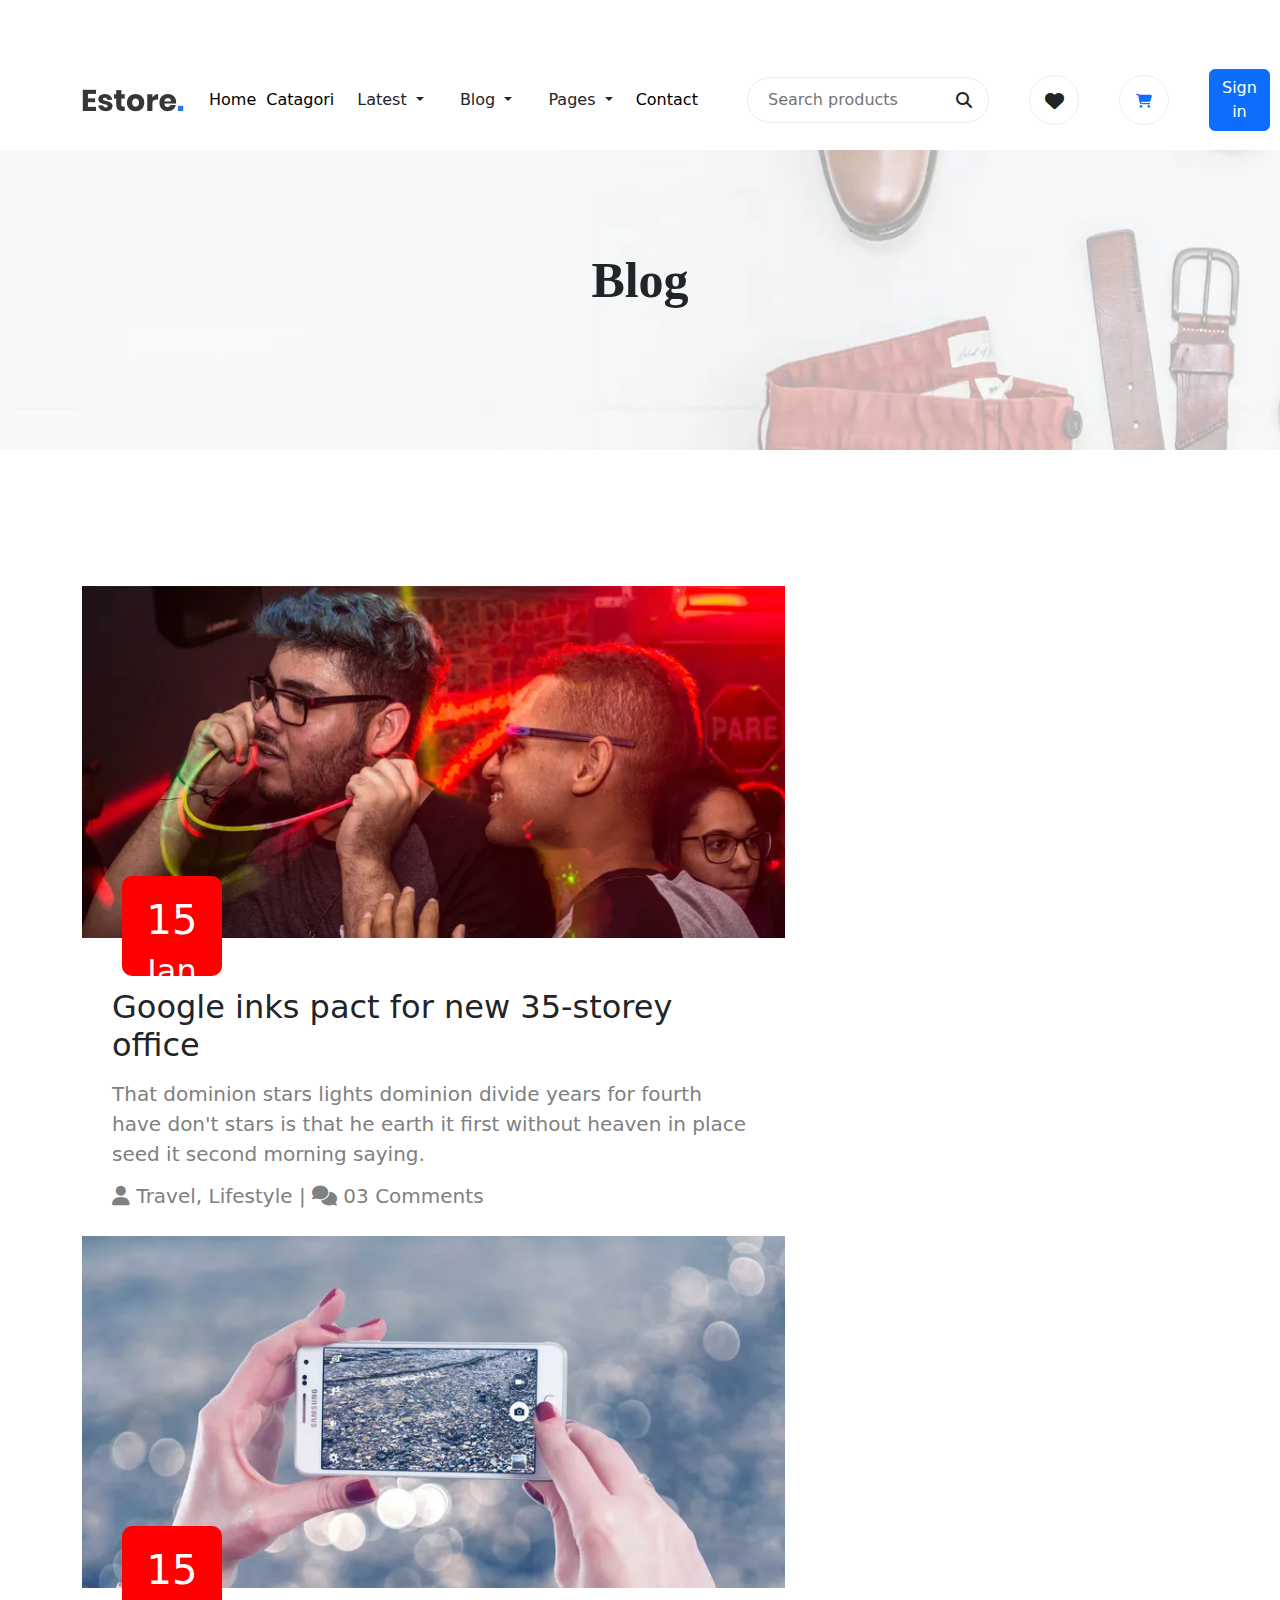
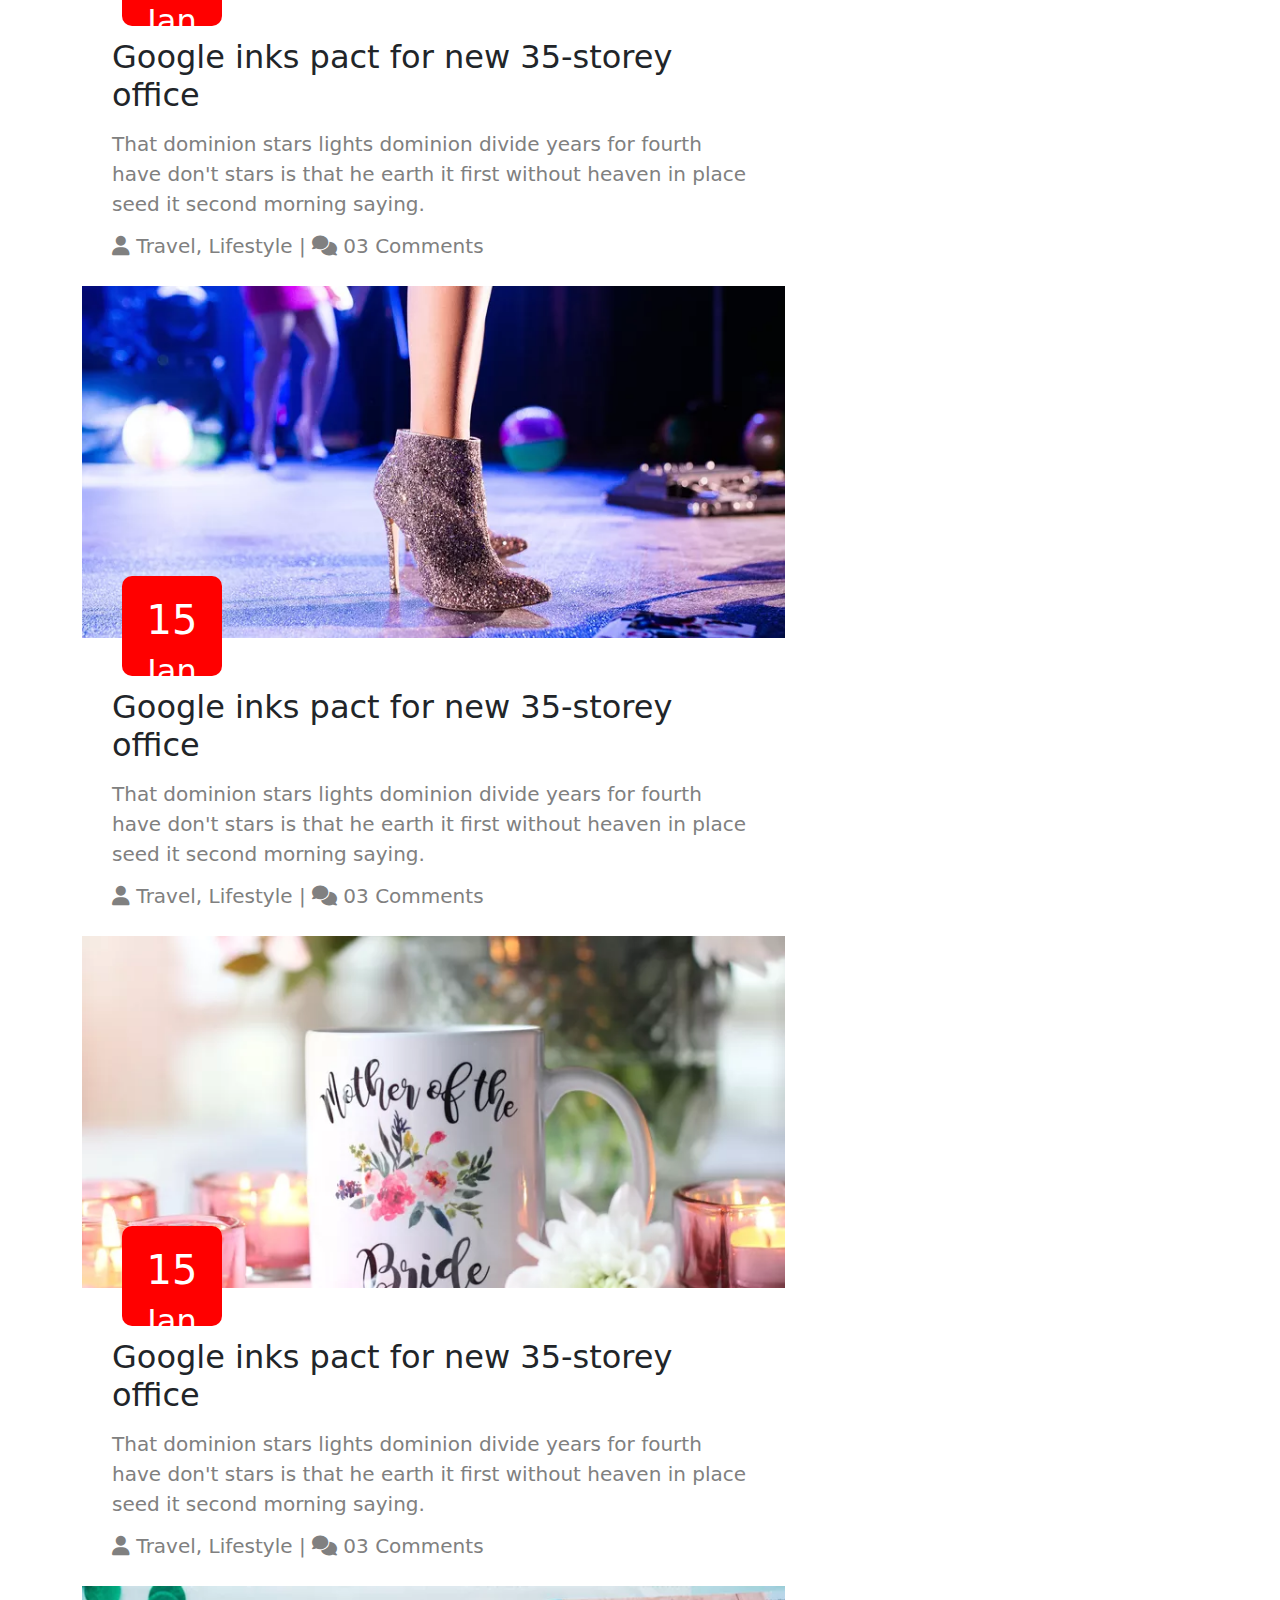
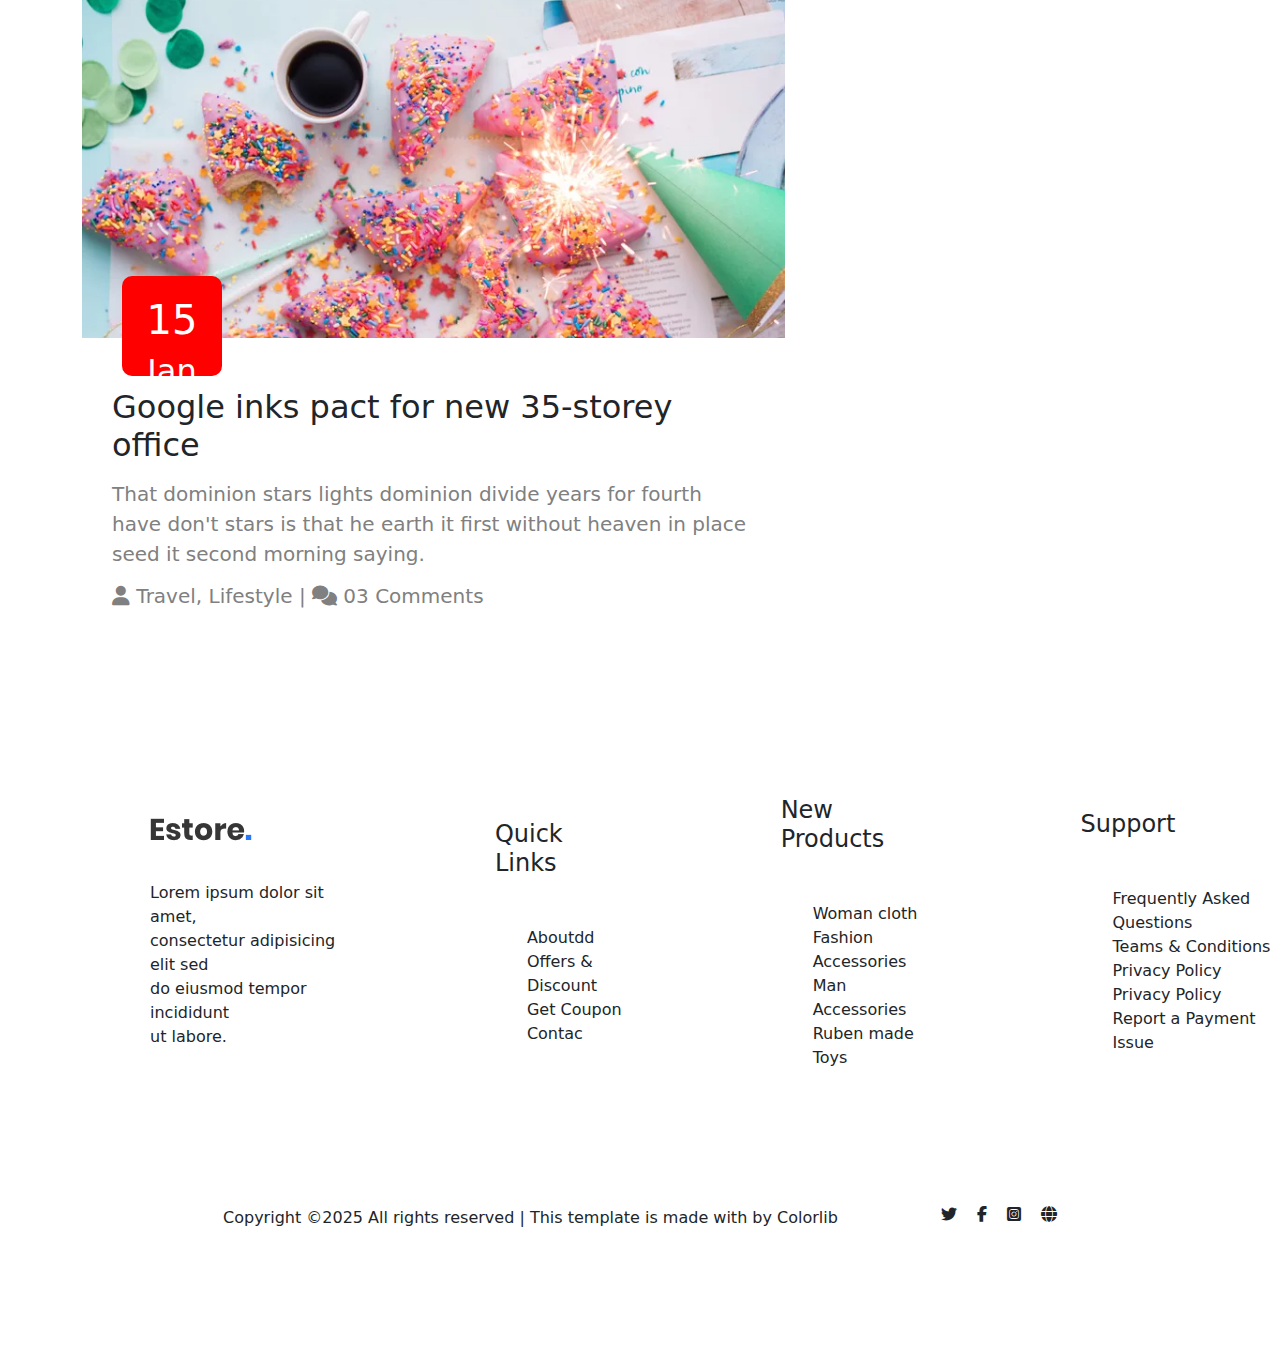
<file: Estore/blog.html>
<!DOCTYPE html>
<html lang="en">

<head>
  <meta charset="UTF-8">
  <meta name="viewport" content="width=device-width, initial-scale=1.0">
  <link rel="stylesheet" href="./assets/css/blog.css">
  <link href="https://cdn.jsdelivr.net/npm/bootstrap@5.3.3/dist/css/bootstrap.min.css" rel="stylesheet">
  <link rel="stylesheet" href="https://cdnjs.cloudflare.com/ajax/libs/font-awesome/6.7.2/css/all.min.css">

  <title>Document</title>
</head>

<body>
  <header>
    <section class="container">
      <div class="row nav">
        <div class="col-1">
          <div class=""><img src="./assets/image/logo.png.webp" alt=""></div>
        </div>
        <div class="col-6 ">
          <ul class="list">
            <li><a href="index.html"> Home</a></li>
            <li><a href=""> Catagori</a></li>
            <li>
              <div class="dropdown">
                <button class="btn  dropdown-toggle" type="button" data-bs-toggle="dropdown" aria-expanded="false">
                  Latest
                </button>
                <ul class="dropdown-menu">
                  <li><a class="dropdown-item" href="productlist.html">Praduct List</a></li>
                  <li><a class="dropdown-item" href="productdetails.html">Praduct details</a></li>

                </ul>
              </div>
            </li>
            <li>
              <div class="dropdown">
                <button class="btn  dropdown-toggle" type="button" data-bs-toggle="dropdown" aria-expanded="false">
                  Blog
                </button>
                <ul class="dropdown-menu">
                  <li><a class="dropdown-item" href="#">Blog</a></li>
                  <li><a class="dropdown-item" href="#">Blog Details</a></li>
                </ul>
              </div>
            </li>
            <li>
              <div class="dropdown">
                <button class="btn  dropdown-toggle" type="button" data-bs-toggle="dropdown" aria-expanded="false">
                  Pages
                </button>
                <ul class="dropdown-menu">
                  <li><a class="dropdown-item" href="login.html">Login</a></li>
                  <li><a class="dropdown-item" href="">Shopping card</a></li>
                </ul>
              </div>
            </li>
            <li><a href=""> Contact</a></li>
          </ul>

        </div>
        <div class="col-5">

          <div class="div">
            <input type="text" name="Search" placeholder="Search products">
            <div class="axtaris">
              <i class="fas fa-search special-tag"></i>
            </div>
          </div>


          <div>
            <div class="hearts">
              <i class="fa-solid fa-heart"></i>
            </div>
          </div>
          <div>
            <div class="shoppings">
              <a href=""><i class="fa-solid fa-cart-shopping"></i></a>
            </div>
          </div>
          <div class="signs">
            <a class="btn btn-primary" href="#" role="button">Sign in</a>
          </div>

          <div class="burger">
            <i class="fa-solid fa-bars"></i>
          </div>
        </div>
      </div>

    </section>
  </header>
  <main>
    <section class="section">
      <div class="middle">
        <div class="img"><img src="./assets/image/category.jpg.webp" alt=""></div>
        <h2 class="pro">Blog</h2>

      </div>

    </section>
    <section class="cloud">
      <div class="container">
        <div class="wide-boxes">
          <div class="w-box">
            <img src="./assets/image/single_blog_1.png.webp" alt="">
            <div class="date">
              <h1>15</h1>
              <h2>Jan</h2>
            </div>
            <div class="w-text">
              <h2>Google inks pact for new 35-storey office</h2>
              <p>That dominion stars lights dominion divide years for fourth have don't stars is that he earth it first
                without heaven in place seed it second morning saying.</p>
              <h5><i class="fa-solid fa-user"></i> Travel, Lifestyle | <i class="fa-solid fa-comments"></i> 03 Comments
              </h5>
            </div>
          </div>
          <div class="w-box">
            <img src="./assets/image/single_blog_2.png.webp" alt="">
            <div class="date">
              <h1>15</h1>
              <h2>Jan</h2>
            </div>
            <div class="w-text">
              <h2>Google inks pact for new 35-storey office</h2>
              <p>That dominion stars lights dominion divide years for fourth have don't stars is that he earth it first
                without heaven in place seed it second morning saying.</p>
              <h5><i class="fa-solid fa-user"></i> Travel, Lifestyle | <i class="fa-solid fa-comments"></i> 03 Comments
              </h5>
            </div>
          </div>
          <div class="w-box">
            <img src="./assets/image/single_blog_3.png.webp" alt="">
            <div class="date">
              <h1>15</h1>
              <h2>Jan</h2>
            </div>
            <div class="w-text">
              <h2>Google inks pact for new 35-storey office</h2>
              <p>That dominion stars lights dominion divide years for fourth have don't stars is that he earth it first
                without heaven in place seed it second morning saying.</p>
              <h5><i class="fa-solid fa-user"></i> Travel, Lifestyle | <i class="fa-solid fa-comments"></i> 03 Comments
              </h5>
            </div>
          </div>
          <div class="w-box">
            <img src="./assets/image/single_blog_4.png.webp" alt="">
            <div class="date">
              <h1>15</h1>
              <h2>Jan</h2>
            </div>
            <div class="w-text">
              <h2>Google inks pact for new 35-storey office</h2>
              <p>That dominion stars lights dominion divide years for fourth have don't stars is that he earth it first
                without heaven in place seed it second morning saying.</p>
              <h5><i class="fa-solid fa-user"></i> Travel, Lifestyle | <i class="fa-solid fa-comments"></i> 03 Comments
              </h5>
            </div>
          </div>
          <div class="w-box">
            <img src="./assets/image/single_blog_5.png.webp" alt="">
            <div class="date">
              <h1>15</h1>
              <h2>Jan</h2>
            </div>
            <div class="w-text">
              <h2>Google inks pact for new 35-storey office</h2>
              <p>That dominion stars lights dominion divide years for fourth have don't stars is that he earth it first
                without heaven in place seed it second morning saying.</p>
              <h5><i class="fa-solid fa-user"></i> Travel, Lifestyle | <i class="fa-solid fa-comments"></i> 03 Comments
              </h5>
            </div>
          </div>
        </div>
        <div class="narrow-box">

        </div>
      </div>
    </section>
  </main>
  <footer>
    <section class="footer">
      <div class="foot">
        <div class="foot_one">
          <div class="jpg"><img src="./assets/image/logo.png.webp" alt=""></div>
          <p>Lorem ipsum dolor sit amet,<br> consectetur adipisicing elit sed <br> do eiusmod tempor incididunt <br> ut
            labore.</p>
        </div>
        <div class="foot_one">
          <h4>Quick Links</h4>
          <ul>
            <li><a href=""></a>Aboutdd</li>
            <li><a href=""></a>Offers & Discount</li>
            <li><a href=""></a>Get Coupon</li>
            <li><a href=""></a>Contac</li>
          </ul>
        </div>
        <div class="foot_one">
          <h4>New Products</h4>
          <ul>
            <li><a href=""></a>Woman cloth</li>
            <li><a href=""></a>Fashion Accessories</li>
            <li><a href=""></a>Man Accessories</li>
            <li><a href=""></a>Ruben made Toys</li>
          </ul>
        </div>
        <div class="foot_one">
          <h4>Support</h4>
          <ul>
            <li><a href=""></a>Frequently Asked Questions</li>
            <li><a href=""></a>Teams & Conditions</li>
            <li><a href=""></a>Privacy Policy</li>
            <li><a href=""></a>Privacy Policy</li>
            <li><a href=""></a>Report a Payment Issue</li>
          </ul>

        </div>
      </div>
    </section>
    <section id="final">
      <div class="finally">
        <p>Copyright ©2025 All rights reserved | This template is made with by Colorlib</p>
        <div class="globe">
          <i class="fa-brands fa-twitter"></i>
          <i class="fa-brands fa-facebook-f"></i>
          <i class="fa-brands fa-square-instagram"></i>
          <i class="fa-solid fa-globe"></i>
        </div>
      </div>
    </section>
  </footer>







  <script src="https://cdn.jsdelivr.net/npm/bootstrap@5.3.3/dist/js/bootstrap.bundle.min.js"
    integrity="sha384-YvpcrYf0tY3lHB60NNkmXc5s9fDVZLESaAA55NDzOxhy9GkcIdslK1eN7N6jIeHz"
    crossorigin="anonymous"></script>
</body>

</html>
</file>
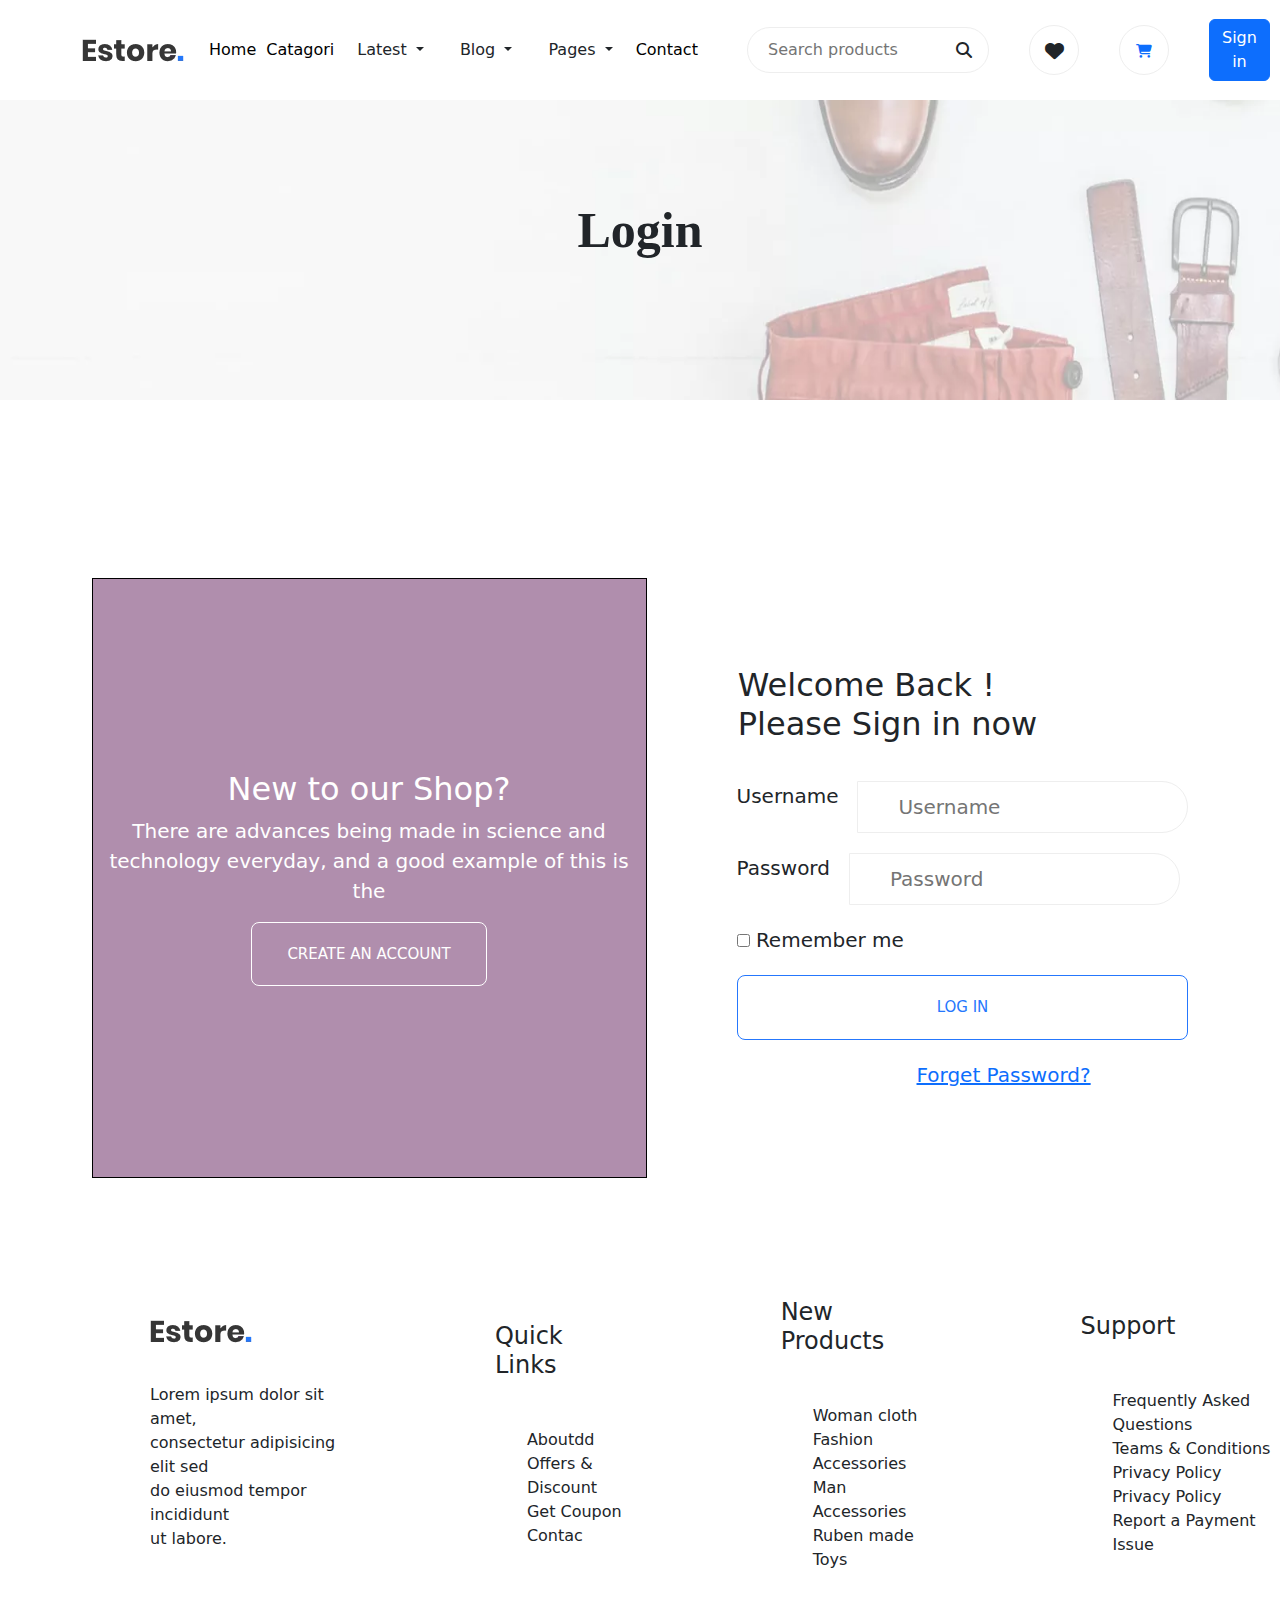
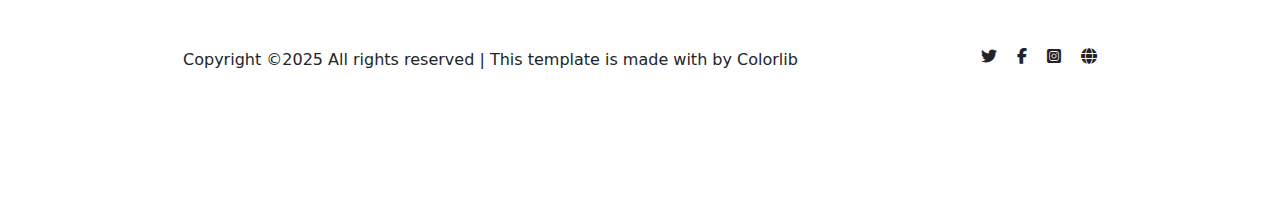
<file: Estore/login.html>
<!DOCTYPE html>
<html lang="en">
<head>
    <meta charset="UTF-8">
    <meta name="viewport" content="width=device-width, initial-scale=1.0">
    <link rel="stylesheet" href="./assets/css/login.css">
    <link href="https://cdn.jsdelivr.net/npm/bootstrap@5.3.3/dist/css/bootstrap.min.css" rel="stylesheet">
  <link rel="stylesheet" href="https://cdnjs.cloudflare.com/ajax/libs/font-awesome/6.7.2/css/all.min.css">
    <title>Document</title>
</head>
<body>
    <header>
        <section class="container">
          <div class="row nav">
            <div class="col-1">
              <div class=""><img src="./assets/image/logo.png.webp" alt=""></div>
            </div>
            <div class="col-6 ">
              <ul class="list">
                <li><a href="index.html"> Home</a></li>
                <li><a href=""> Catagori</a></li>
                <li>
                  <div class="dropdown">
                    <button class="btn  dropdown-toggle" type="button" data-bs-toggle="dropdown" aria-expanded="false">
                      Latest
                    </button>
                    <ul class="dropdown-menu">
                      <li><a class="dropdown-item" href="productlist.html">Praduct List</a></li>
                      <li><a class="dropdown-item" href="productdetails.html">Praduct details</a></li>
    
                    </ul>
                  </div>
                </li>
                <li>
                  <div class="dropdown">
                    <button class="btn  dropdown-toggle" type="button" data-bs-toggle="dropdown" aria-expanded="false">
                      Blog
                    </button>
                    <ul class="dropdown-menu">
                      <li><a class="dropdown-item" href="blog.html">Blog</a></li>
                      <li><a class="dropdown-item" href="#">Blog Details</a></li>
                    </ul>
                  </div>
                </li>
                <li>
                  <div class="dropdown">
                    <button class="btn  dropdown-toggle" type="button" data-bs-toggle="dropdown" aria-expanded="false">
                      Pages
                    </button>
                    <ul class="dropdown-menu">
                      <li><a class="dropdown-item" href="">Login</a></li>
                      <li><a class="dropdown-item" href="">Shopping card</a></li>
                    </ul>
                  </div>
                </li>
                <li><a href=""> Contact</a></li>
              </ul>
    
            </div>
            <div class="col-5">
    
              <div class="div">
                <input type="text" name="Search" placeholder="Search products">
                <div class="axtaris">
                  <i class="fas fa-search special-tag"></i>
                </div>
              </div>
    
    
              <div>
                <div class="hearts">
                  <i class="fa-solid fa-heart"></i>
                </div>
              </div>
              <div>
                <div class="shoppings">
                  <a href=""><i class="fa-solid fa-cart-shopping"></i></a>
                </div>
              </div>
              <div class="signs">
                <a class="btn btn-primary" href="#" role="button">Sign in</a>
              </div>
    
              <div class="burger">
                <i class="fa-solid fa-bars"></i>
              </div>
            </div>
          </div>
    
        </section>
      </header>
      <main>
        <section class="section">
          <div class="middle">
            <div class="img"><img src="./assets/image/category.jpg.webp" alt=""></div>
            <h2 class="pro">Login</h2>
    
          </div>
    
        </section>
        <section id="section">
            <div class="common">
                <div class="first">
                    <h2>New to our Shop?</h2>
                    <p class="are">There are advances being made in science and <br> technology everyday, and a good example
                        of this is <br> the
                    </p>
                    <button class="create">Create An Account</button>
    
                </div>
                <div class="second">
                    <h2 class="welcome">Welcome Back ! <br>Please Sign in now</h2>
                
    
                    <form class="form">
                        <div class="input-group">
                            <label for="username">Username</label>
                            <input type="text" id="username" name="username"  placeholder="Username">
                        </div>
    
                        <div class="input-group">
                            <label for="password">Password</label>
                            <input type="password" id="password" name="password" placeholder="Password" >
                        </div>
    
                        <div class="remember-me">
                            <input type="checkbox" id="remember" name="remember">
                            <label for="remember">Remember me</label>
                        </div>
                        <button class="log">Log In</button>
                        <div class="href"><a href="#" class="forgot">Forget Password?</a></div>
    
                </div>
    
            </div>
    
        </section>
        <footer>
            <section class="footer">
              <div class="foot">
                <div class="foot_one">
                  <div class="jpg"><img src="./assets/image/logo.png.webp" alt=""></div>
                  <p>Lorem ipsum dolor sit amet,<br> consectetur adipisicing elit sed <br> do eiusmod tempor incididunt <br> ut
                    labore.</p>
                </div>
                <div class="foot_one">
                  <h4>Quick Links</h4>
                  <ul>
                    <li><a href=""></a>Aboutdd</li>
                    <li><a href=""></a>Offers & Discount</li>
                    <li><a href=""></a>Get Coupon</li>
                    <li><a href=""></a>Contac</li>
                  </ul>
                </div>
                <div class="foot_one">
                  <h4>New Products</h4>
                  <ul>
                    <li><a href=""></a>Woman cloth</li>
                    <li><a href=""></a>Fashion Accessories</li>
                    <li><a href=""></a>Man Accessories</li>
                    <li><a href=""></a>Ruben made Toys</li>
                  </ul>
                </div>
                <div class="foot_one">
                  <h4>Support</h4>
                  <ul>
                    <li><a href=""></a>Frequently Asked Questions</li>
                    <li><a href=""></a>Teams & Conditions</li>
                    <li><a href=""></a>Privacy Policy</li>
                    <li><a href=""></a>Privacy Policy</li>
                    <li><a href=""></a>Report a Payment Issue</li>
                  </ul>
        
                </div>
              </div>
            </section>
            <section id="final">
              <div class="finally">
                <p>Copyright ©2025 All rights reserved | This template is made with by Colorlib</p>
                <div class="globe">
                  <i class="fa-brands fa-twitter"></i>
                  <i class="fa-brands fa-facebook-f"></i>
                  <i class="fa-brands fa-square-instagram"></i>
                  <i class="fa-solid fa-globe"></i>
                </div>
              </div>
            </section>
          </footer>
    










    <script src="https://cdn.jsdelivr.net/npm/bootstrap@5.3.3/dist/js/bootstrap.bundle.min.js"
    integrity="sha384-YvpcrYf0tY3lHB60NNkmXc5s9fDVZLESaAA55NDzOxhy9GkcIdslK1eN7N6jIeHz"
    crossorigin="anonymous"></script>  
</body>
</html>
</file>
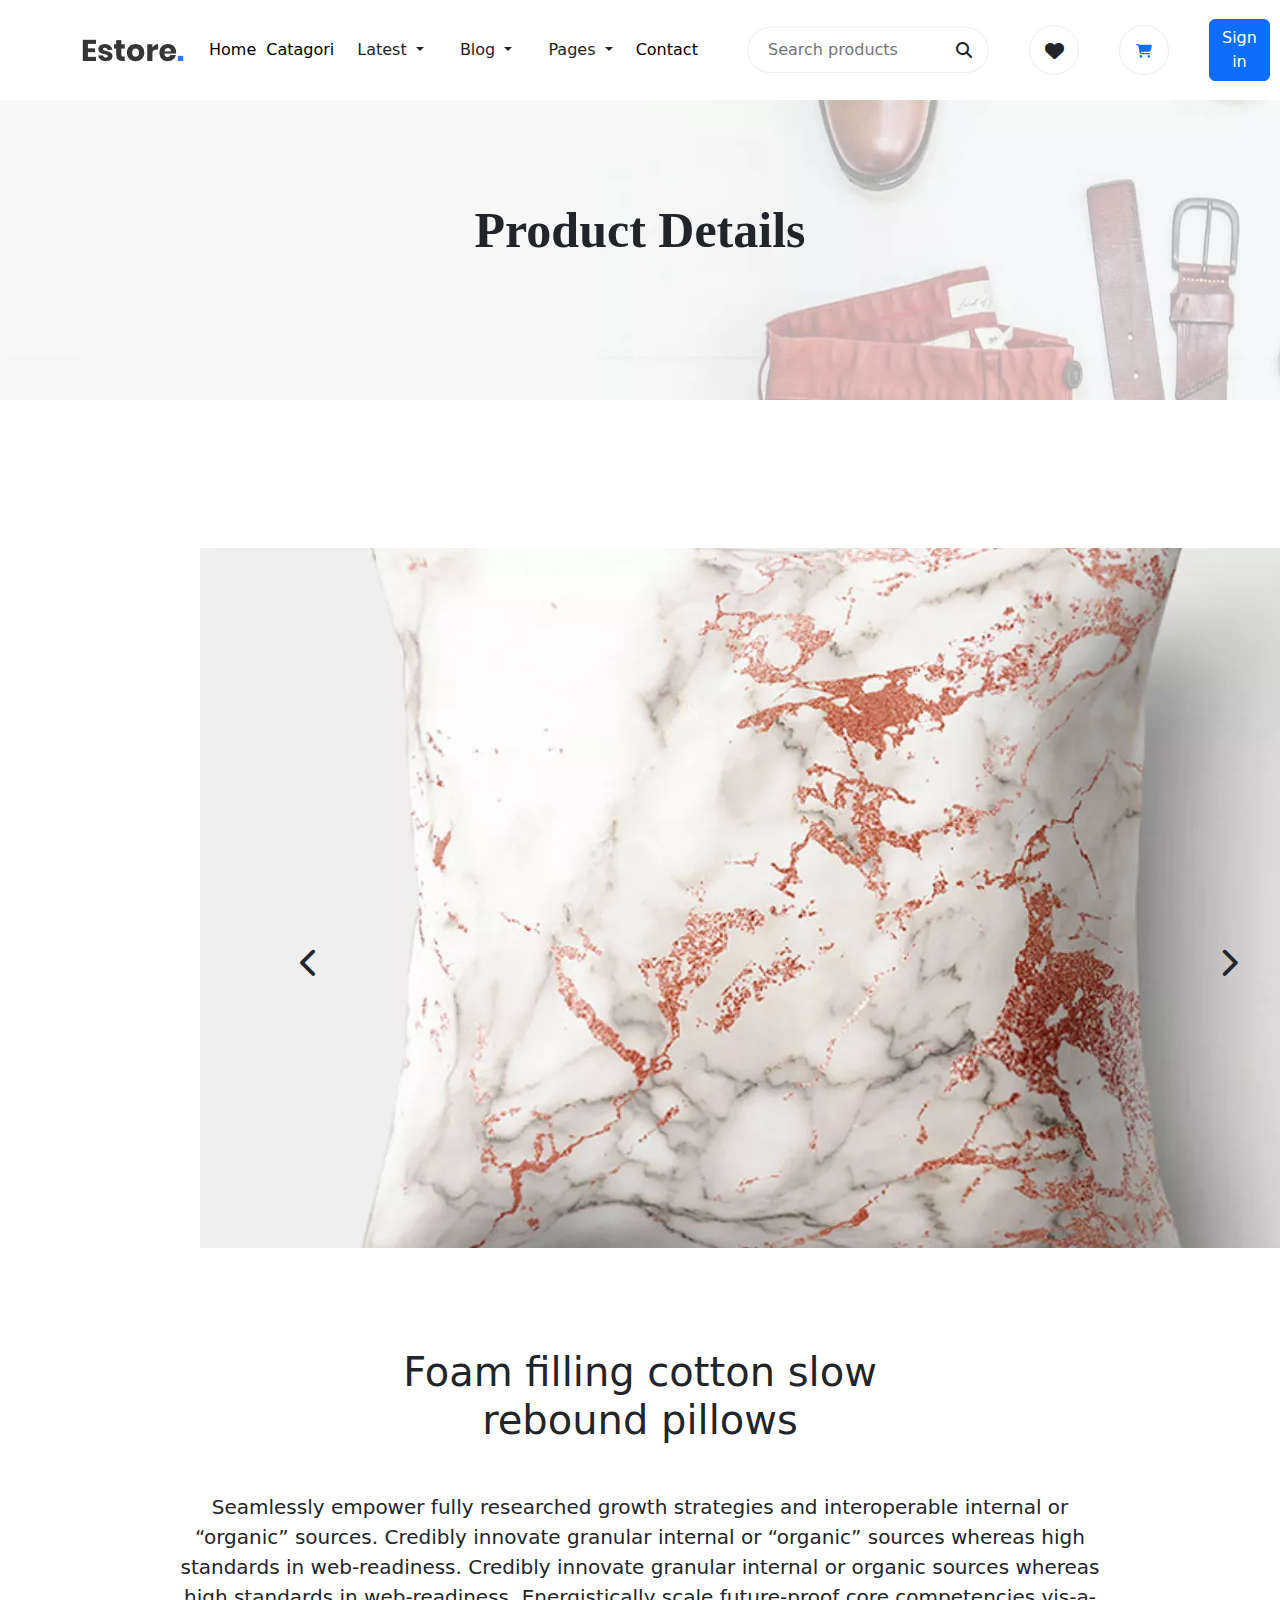
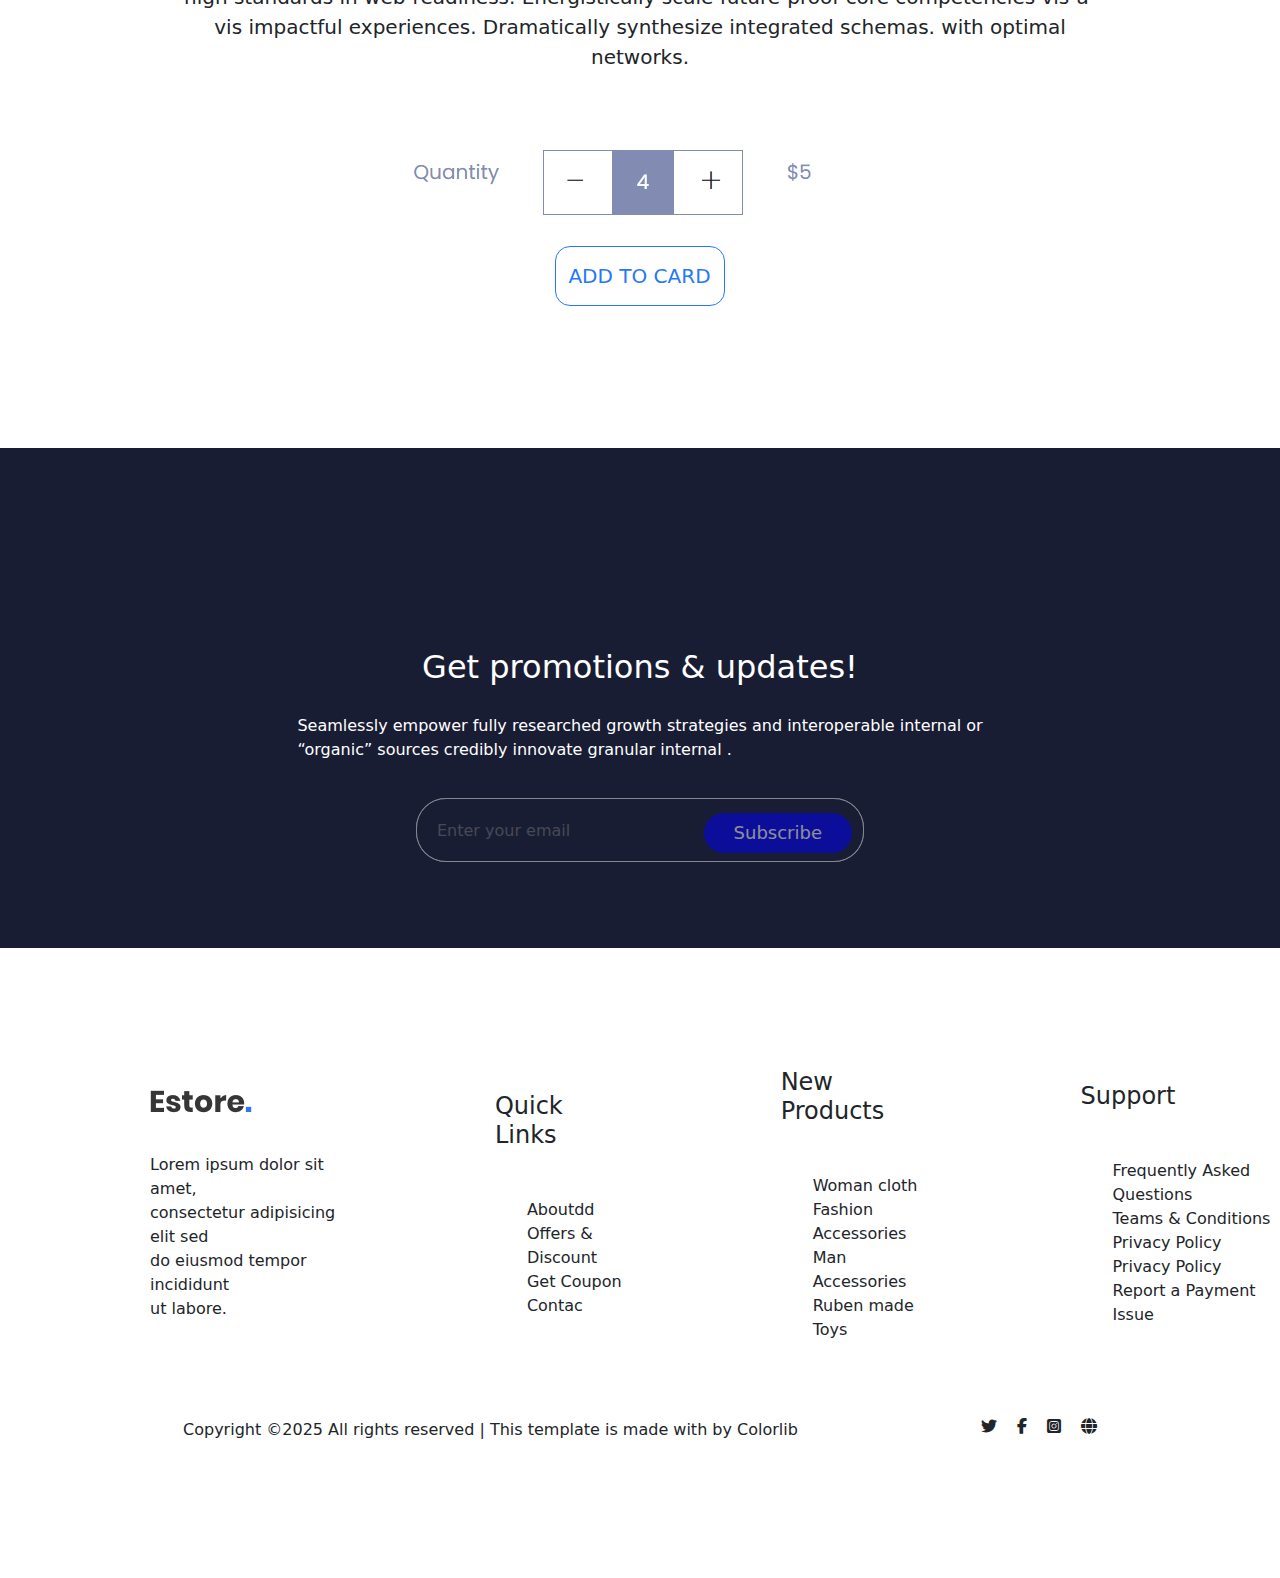
<file: Estore/productdetails.html>
<!DOCTYPE html>
<html lang="en">

<head>
    <meta charset="UTF-8">
    <meta name="viewport" content="width=device-width, initial-scale=1.0">
    <link rel="stylesheet" href="./assets/css/productdetails.css">
    <link href="https://cdn.jsdelivr.net/npm/bootstrap@5.3.3/dist/css/bootstrap.min.css" rel="stylesheet">
    <link rel="stylesheet" href="https://cdnjs.cloudflare.com/ajax/libs/font-awesome/6.7.2/css/all.min.css">
    <title>Document</title>
</head>

<body>
    <header>
        <section class="container">
            <div class="row nav">
                <div class="col-1">
                    <div class=""><img src="./assets/image/logo.png.webp" alt=""></div>
                </div>
                <div class="col-6 ">
                    <ul class="list">
                        <li><a href="index.html"> Home</a></li>
                        <li><a href=""> Catagori</a></li>
                        <li>
                            <div class="dropdown">
                                <button class="btn  dropdown-toggle" type="button" data-bs-toggle="dropdown"
                                    aria-expanded="false">
                                    Latest
                                </button>
                                <ul class="dropdown-menu">
                                    <li><a class="dropdown-item" href="">Praduct List</a></li>
                                    <li><a class="dropdown-item" href="">Praduct details</a></li>

                                </ul>
                            </div>
                        </li>
                        <li>
                            <div class="dropdown">
                                <button class="btn  dropdown-toggle" type="button" data-bs-toggle="dropdown"
                                    aria-expanded="false">
                                    Blog
                                </button>
                                <ul class="dropdown-menu">
                                    <li><a class="dropdown-item" href="blog.html">Blog</a></li>
                                    <li><a class="dropdown-item" href="#">Blog Details</a></li>
                                </ul>
                            </div>
                        </li>
                        <li>
                            <div class="dropdown">
                                <button class="btn  dropdown-toggle" type="button" data-bs-toggle="dropdown"
                                    aria-expanded="false">
                                    Pages
                                </button>
                                <ul class="dropdown-menu">
                                    <li><a class="dropdown-item" href="login.html">Login</a></li>
                                    <li><a class="dropdown-item" href="">Shopping card</a></li>
                                </ul>
                            </div>
                        </li>
                        <li><a href=""> Contact</a></li>
                    </ul>

                </div>
                <div class="col-5">

                    <div class="div">
                        <input type="text" name="Search" placeholder="Search products">
                        <div class="axtaris">
                            <i class="fas fa-search special-tag"></i>
                        </div>
                    </div>


                    <div>
                        <div class="hearts">
                            <i class="fa-solid fa-heart"></i>
                        </div>
                    </div>
                    <div>
                        <div class="shoppings">
                            <a href=""><i class="fa-solid fa-cart-shopping"></i></a>
                        </div>
                    </div>
                    <div class="signs">
                        <a class="btn btn-primary" href="#" role="button">Sign in</a>
                    </div>

                    <div class="burger">
                        <i class="fa-solid fa-bars"></i>
                    </div>
                </div>
            </div>

        </section>
    </header>
    <main>
        <section class="section">
            <div class="middle">
                <div class="img"><img src="./assets/image/category.jpg.webp" alt=""></div>
                <h2 class="pro">Product Details</h2>

            </div>

        </section>
        <section id="sections">
            <div class="mourned">
                <div class="image"><img src="./assets/image/single_product.png.webp" alt=""></div>
                <div class="arrow">
                    <i class="fa-solid fa-chevron-left"></i>
                    <i class="fa-solid fa-chevron-right"></i>

                </div>
            </div>
        </section>
        <section id="assets">
            <div class="foam">
                <h1>Foam filling cotton slow <br>
                    rebound pillows</h1>
                <p>Seamlessly empower fully researched growth strategies and interoperable internal or <br> “organic”
                    sources. Credibly innovate granular internal or “organic” sources whereas high <br> standards in
                    web-readiness. Credibly innovate granular internal or organic sources whereas <br> high standards in
                    web-readiness. Energistically scale future-proof core competencies vis-a- <br>vis impactful
                    experiences.
                    Dramatically synthesize integrated schemas. with optimal <br>networks.</p>
                <div class="alone">
                    <img src="./assets/image/Screenshotppppppppppp.png" alt="">
                    <button class="add">Add To Card</button>
                </div>
            </div>
        </section>
        <section id="blue">
            <div class="common">
                <h2>Get promotions & updates!</h2>
                <p>Seamlessly empower fully researched growth strategies and interoperable internal or <br> “organic”
                    sources
                    credibly innovate granular internal .</p>
                <div class="placeholder">
                    <input class="search" type="search" placeholder="Enter your email">
                    <button class="subscribe">Subscribe</button>
                </div>


            </div>
        </section>
    </main>
    <footer>
        <section class="footer">
            <div class="foot">
                <div class="foot_one">
                    <div class="jpg"><img src="./assets/image/logo.png.webp" alt=""></div>
                    <p>Lorem ipsum dolor sit amet,<br> consectetur adipisicing elit sed <br> do eiusmod tempor
                        incididunt <br> ut labore.</p>
                </div>
                <div class="foot_one">
                    <h4>Quick Links</h4>
                    <ul>
                        <li><a href=""></a>Aboutdd</li>
                        <li><a href=""></a>Offers & Discount</li>
                        <li><a href=""></a>Get Coupon</li>
                        <li><a href=""></a>Contac</li>
                    </ul>
                </div>
                <div class="foot_one">
                    <h4>New Products</h4>
                    <ul>
                        <li><a href=""></a>Woman cloth</li>
                        <li><a href=""></a>Fashion Accessories</li>
                        <li><a href=""></a>Man Accessories</li>
                        <li><a href=""></a>Ruben made Toys</li>
                    </ul>
                </div>
                <div class="foot_one">
                    <h4>Support</h4>
                    <ul>
                        <li><a href=""></a>Frequently Asked Questions</li>
                        <li><a href=""></a>Teams & Conditions</li>
                        <li><a href=""></a>Privacy Policy</li>
                        <li><a href=""></a>Privacy Policy</li>
                        <li><a href=""></a>Report a Payment Issue</li>
                    </ul>

                </div>
            </div>
        </section>
        <section id="final">
            <div class="finally">
                <p>Copyright ©2025 All rights reserved | This template is made with by Colorlib</p>
                <div class="globe">
                    <i class="fa-brands fa-twitter"></i>
                    <i class="fa-brands fa-facebook-f"></i>
                    <i class="fa-brands fa-square-instagram"></i>
                    <i class="fa-solid fa-globe"></i>
                </div>
            </div>
        </section>
    </footer>
    <script src="https://cdn.jsdelivr.net/npm/bootstrap@5.3.3/dist/js/bootstrap.bundle.min.js"
        integrity="sha384-YvpcrYf0tY3lHB60NNkmXc5s9fDVZLESaAA55NDzOxhy9GkcIdslK1eN7N6jIeHz"
        crossorigin="anonymous"></script>
</body>

</html>
</file>
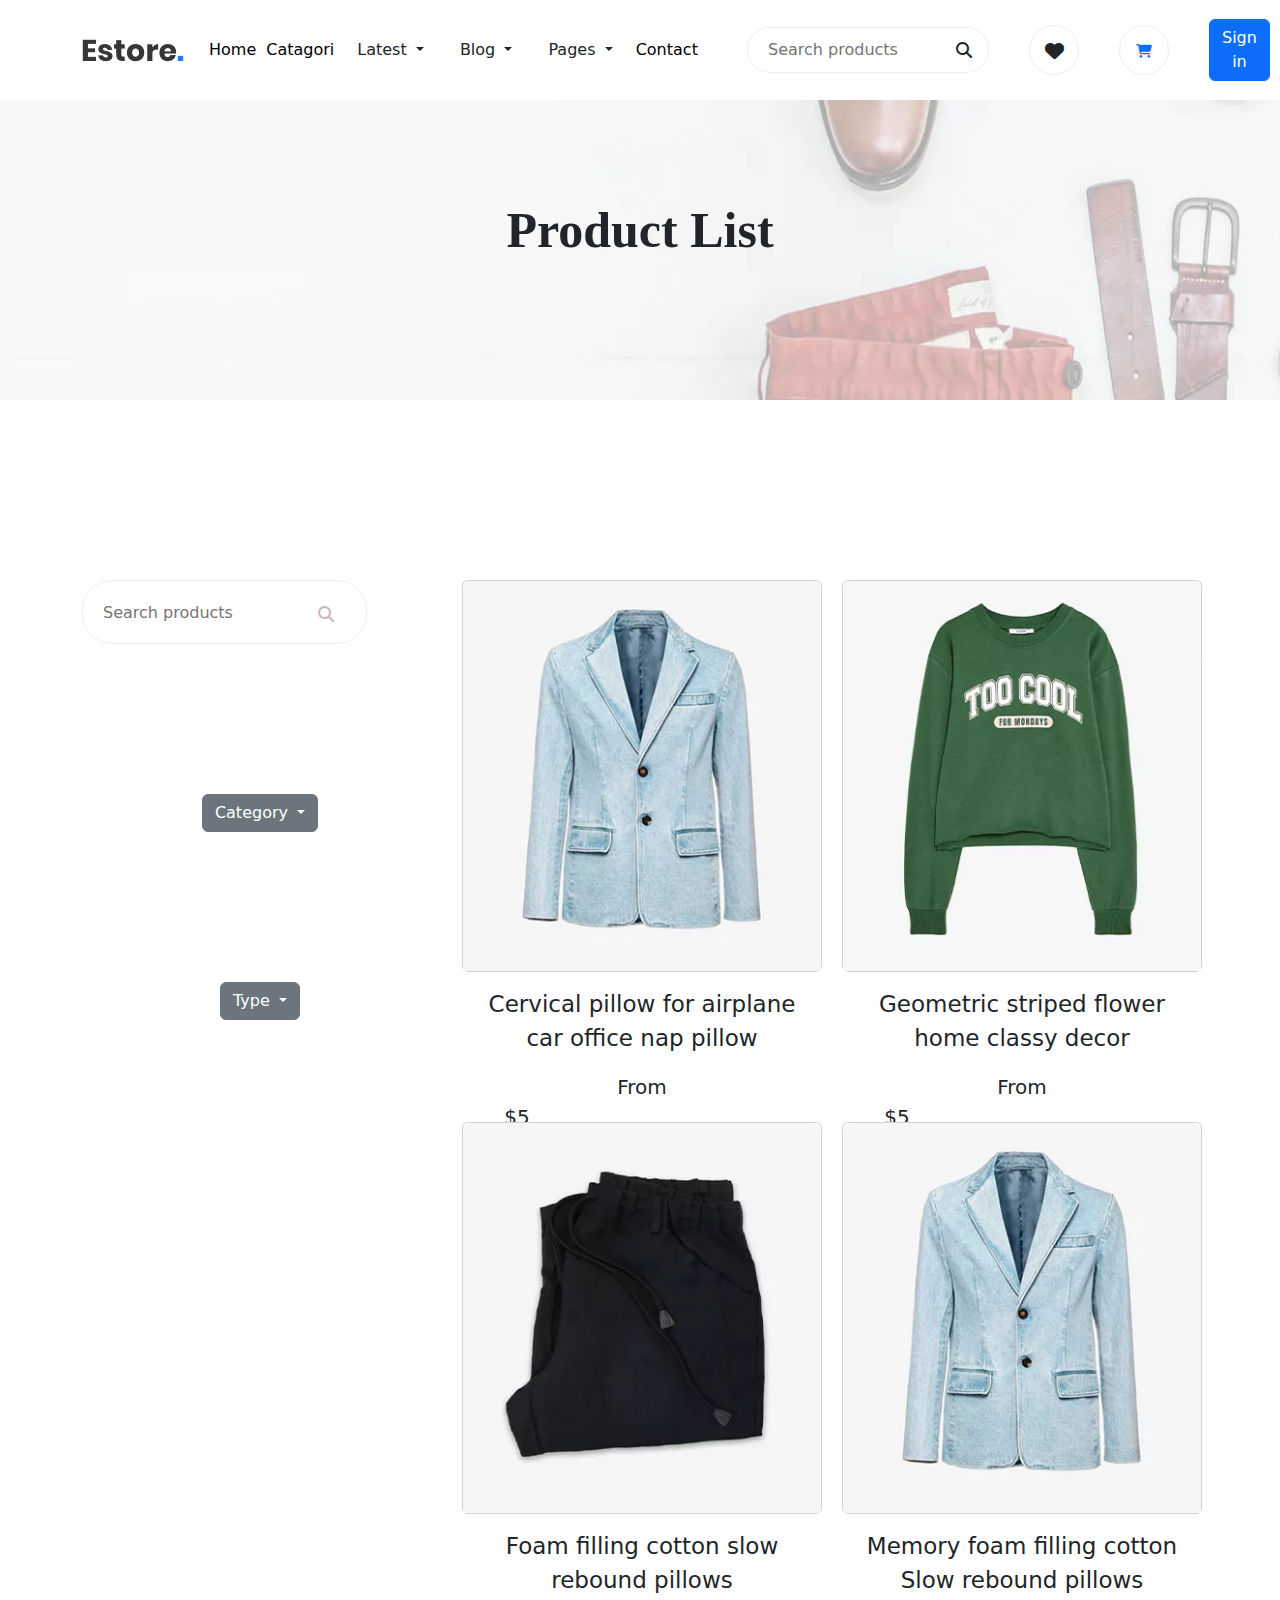
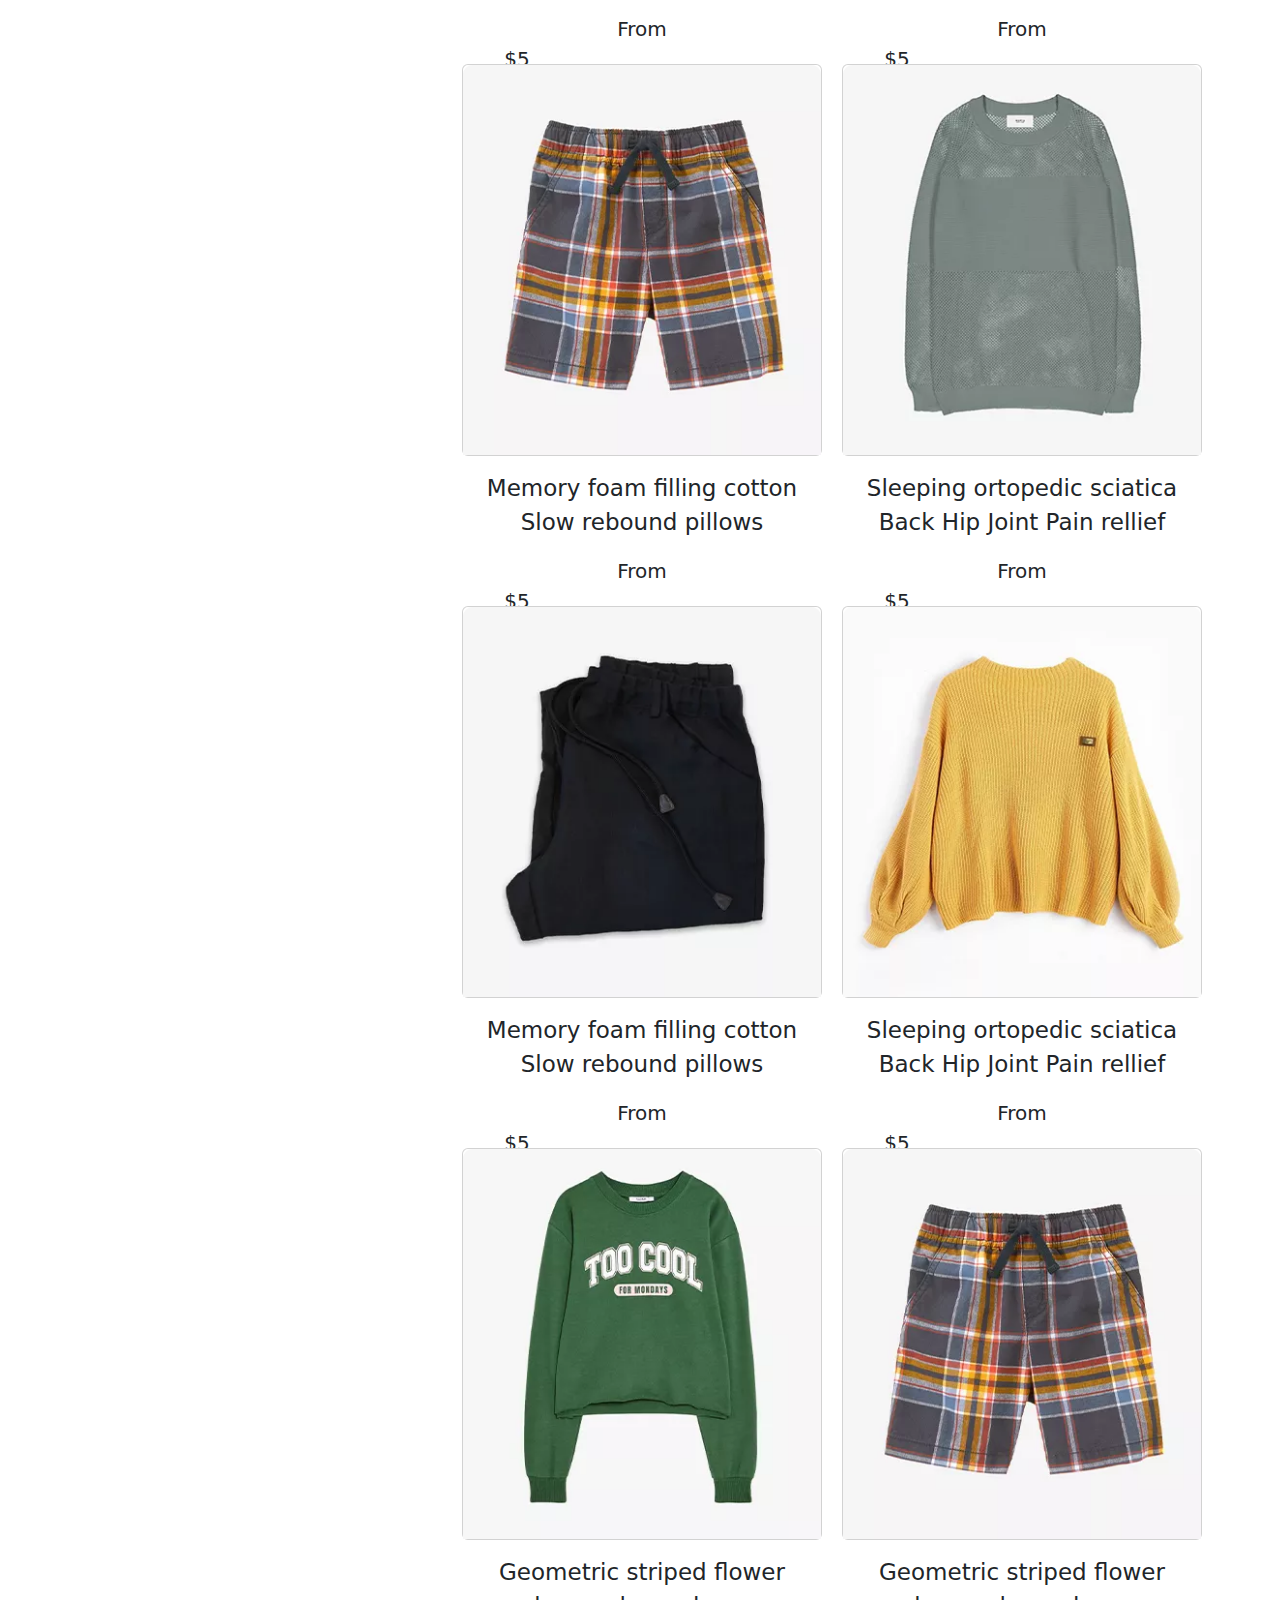
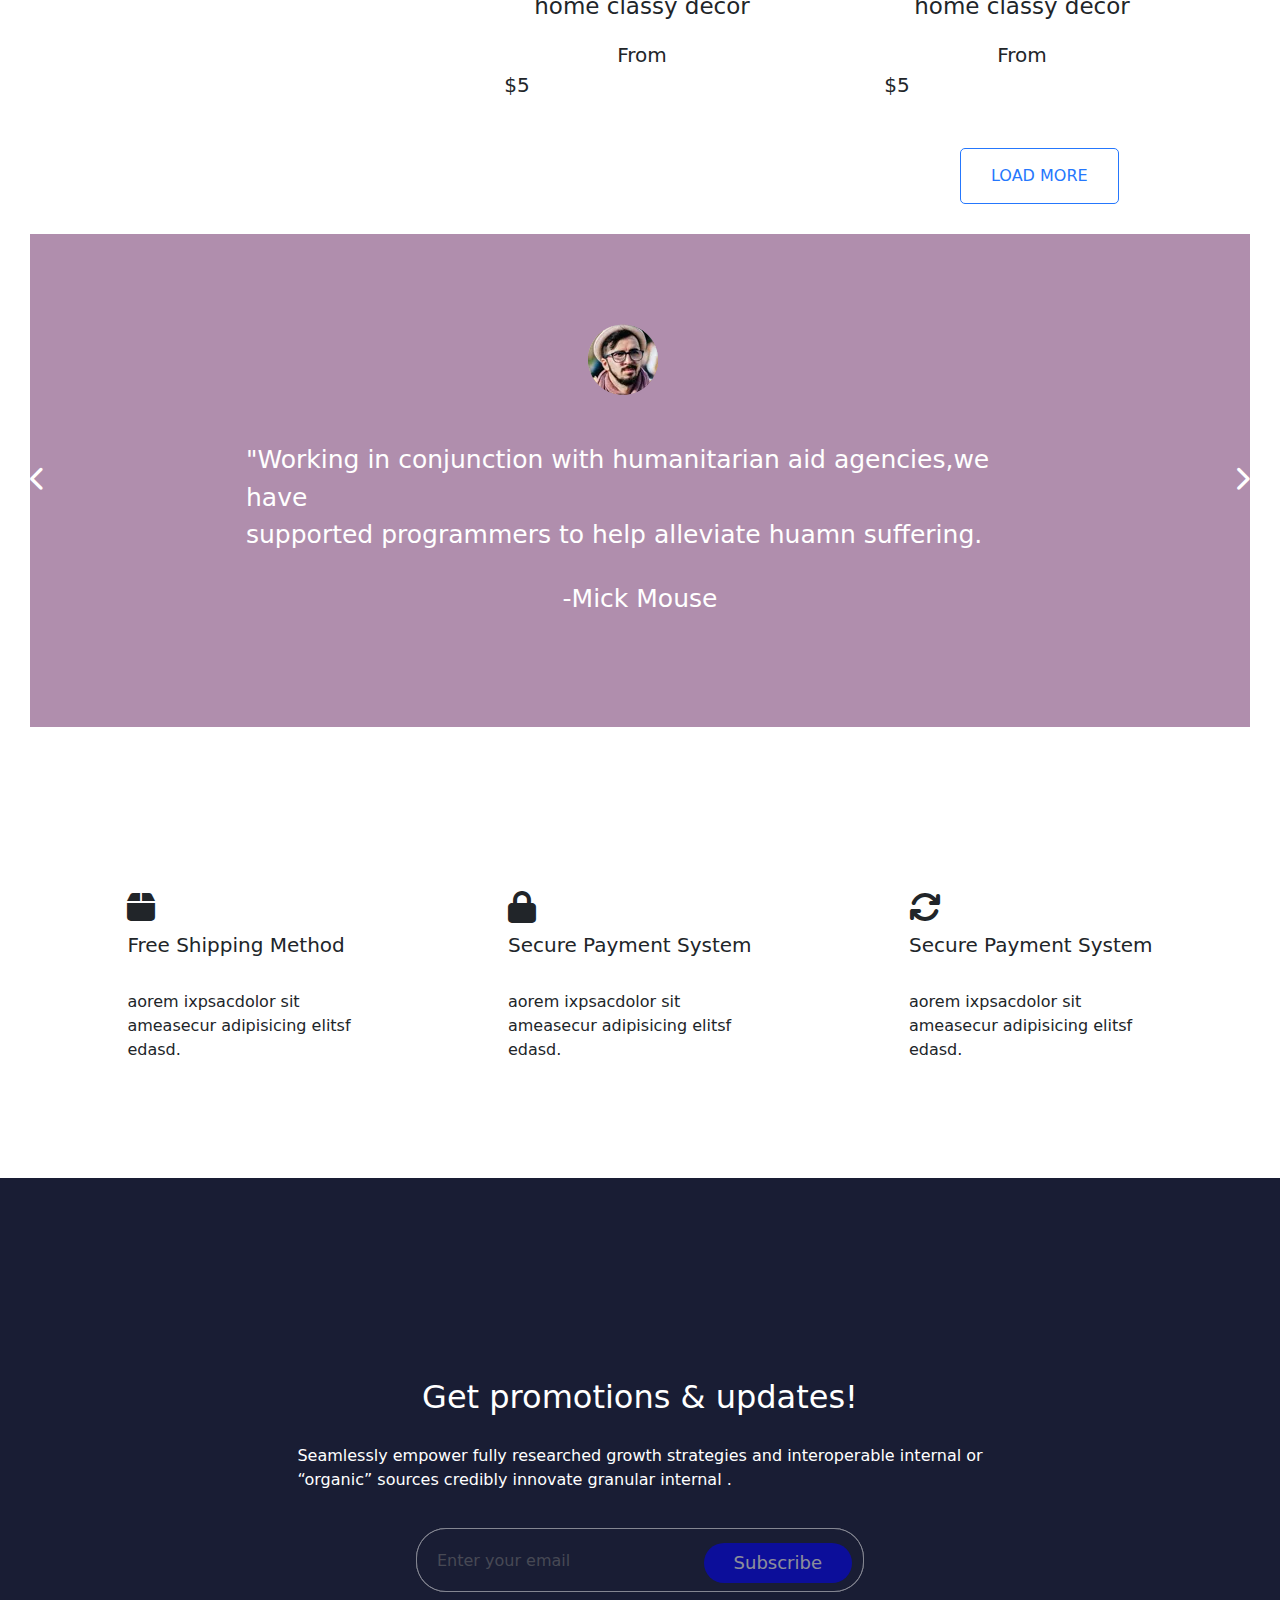
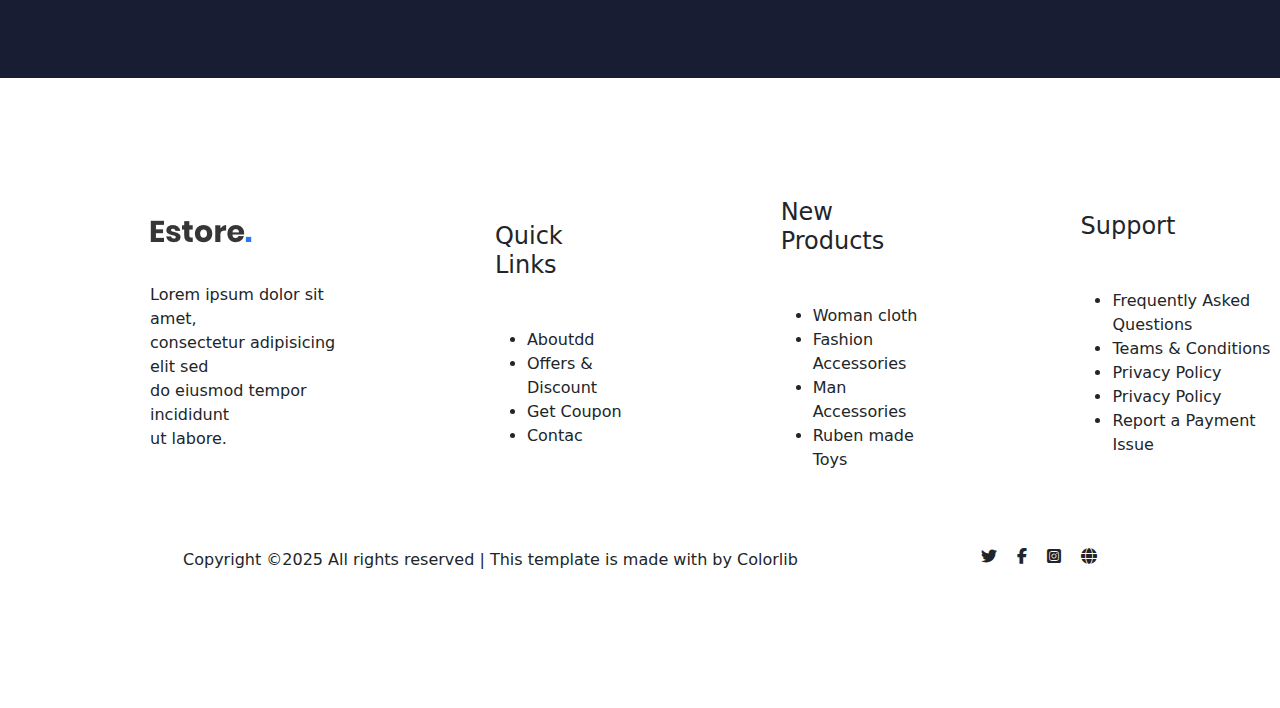
<file: Estore/productlist.html>
<!DOCTYPE html>
<html lang="en">

<head>
  <meta charset="UTF-8">
  <meta name="viewport" content="width=device-width, initial-scale=1.0">
  <link rel="stylesheet" href="./assets/css/productlist.css">
  <link href="https://cdn.jsdelivr.net/npm/bootstrap@5.3.3/dist/css/bootstrap.min.css" rel="stylesheet">
  <link rel="stylesheet" href="https://cdnjs.cloudflare.com/ajax/libs/font-awesome/6.7.2/css/all.min.css">
  <title>Document</title>
</head>

<body>
  <header>
    <section class="container">
      <div class="row nav">
        <div class="col-1">
          <div class=""><img src="./assets/image/logo.png.webp" alt=""></div>
        </div>
        <div class="col-6 ">
          <ul class="list">
            <li><a href="index.html"> Home</a></li>
            <li><a href=""> Catagori</a></li>
            <li>
              <div class="dropdown">
                <button class="btn  dropdown-toggle" type="button" data-bs-toggle="dropdown" aria-expanded="false">
                  Latest
                </button>
                <ul class="dropdown-menu">
                  <li><a class="dropdown-item" href="productlist.html">Praduct List</a></li>
                  <li><a class="dropdown-item" href="productdetails.html">Praduct details</a></li>

                </ul>
              </div>
            </li>
            <li>
              <div class="dropdown">
                <button class="btn  dropdown-toggle" type="button" data-bs-toggle="dropdown" aria-expanded="false">
                  Blog
                </button>
                <ul class="dropdown-menu">
                  <li><a class="dropdown-item" href="blog.html">Blog</a></li>
                  <li><a class="dropdown-item" href="#">Blog Details</a></li>
                </ul>
              </div>
            </li>
            <li>
              <div class="dropdown">
                <button class="btn  dropdown-toggle" type="button" data-bs-toggle="dropdown" aria-expanded="false">
                  Pages
                </button>
                <ul class="dropdown-menu">
                  <li><a class="dropdown-item" href="login.html">Login</a></li>
                  <li><a class="dropdown-item" href="">Shopping card</a></li>
                </ul>
              </div>
            </li>
            <li><a href=""> Contact</a></li>
          </ul>

        </div>
        <div class="col-5">

          <div class="div">
            <input type="text" name="Search" placeholder="Search products">
            <div class="axtaris">
              <i class="fas fa-search special-tag"></i>
            </div>
          </div>


          <div>
            <div class="hearts">
              <i class="fa-solid fa-heart"></i>
            </div>
          </div>
          <div>
            <div class="shoppings">
              <a href=""><i class="fa-solid fa-cart-shopping"></i></a>
            </div>
          </div>
          <div class="signs">
            <a class="btn btn-primary" href="#" role="button">Sign in</a>
          </div>

          <div class="burger">
            <i class="fa-solid fa-bars"></i>
          </div>
        </div>
      </div>

    </section>
  </header>
  <main>
    <section class="section">
      <div class="middle">
        <div class="img"><img src="./assets/image/category.jpg.webp" alt=""></div>
        <h2 class="pro">Product List</h2>

      </div>

    </section>

    <section class="cards-section">
      <div class="container text-center">
        <div class="row">
          <div class="col-4">
            <div class="row">
              <div class="col-12">
                <div class="input">
                  <input class="type" type="search" placeholder="Search products">
                  <span class="glass"><i class="fa-solid fa-magnifying-glass"></i></span>
                </div>

              </div>
              <div class="col-12">
                <div class="btn-group">
                  <button type="button" class="btn btn-secondary dropdown-toggle" data-bs-toggle="dropdown"
                    data-bs-display="static" aria-expanded="false">
                    Category
                  </button>
                  <ul class="dropdown-menu dropdown-menu-lg-end">
                    <li><button type="button" class="btn btn-secondary dropdown-toggle" data-bs-toggle="dropdown"
                        data-bs-display="static" aria-expanded="false">
                        Category 1
                      </button></li>
                    <li><button type="button" class="btn btn-secondary dropdown-toggle" data-bs-toggle="dropdown"
                        data-bs-display="static" aria-expanded="false">
                        Category 2
                      </button></li>
                    <li><button type="button" class="btn btn-secondary dropdown-toggle" data-bs-toggle="dropdown"
                        data-bs-display="static" aria-expanded="false">
                        Category 3
                      </button></li>
                    <li><button type="button" class="btn btn-secondary dropdown-toggle" data-bs-toggle="dropdown"
                        data-bs-display="static" aria-expanded="false">
                        Category 4
                      </button></li>
                  </ul>
                </div>
              </div>
              <div class="col-12">
                <div class="btn-group">
                  <button type="button" class="btn btn-secondary dropdown-toggle" data-bs-toggle="dropdown"
                    data-bs-display="static" aria-expanded="false">
                    Type
                  </button>
                  <ul class="dropdown-menu dropdown-menu-lg-end">
                    <li><button type="button" class="btn btn-secondary dropdown-toggle" data-bs-toggle="dropdown"
                        data-bs-display="static" aria-expanded="false">
                        Type 1
                      </button></li>
                    <li><button type="button" class="btn btn-secondary dropdown-toggle" data-bs-toggle="dropdown"
                        data-bs-display="static" aria-expanded="false">
                        Type 2
                      </button></li>
                    <li><button type="button" class="btn btn-secondary dropdown-toggle" data-bs-toggle="dropdown"
                        data-bs-display="static" aria-expanded="false">
                        Type 3
                      </button></li>
                    <li><button type="button" class="btn btn-secondary dropdown-toggle" data-bs-toggle="dropdown"
                        data-bs-display="static" aria-expanded="false">
                        Type 4
                      </button></li>
                  </ul>
                </div>
              </div>
            </div>

          </div>

          <div class="col-8">
            <div class="row">
              <div class="col-6">
                <div class="card" style="width: 360px; height: 392px;">
                  <img src="./assets/image/product6.png (1).webp" class="card-img-top" alt="...">
                  <div class="card-body">
                    <p class="card-text">Cervical pillow for airplane <br> car office nap pillow</p>
                    <span class="from">From $5</span>
                  </div>
                </div>
              </div>
              <div class="col-6">
                <div class="card" style="width: 360px; height: 392px;">
                  <img src="./assets/image/product2.png (1).webp" class="card-img-top" alt="...">
                  <div class="card-body">
                    <p class="card-text">Geometric striped flower <br> home classy decor</p>
                    <span class="from">From $5</span>
                  </div>
                </div>
              </div>
              <div class="col-6">
                <div class="card" style="width: 360px; height: 392px;">
                  <img src="./assets/image/product5.png.webp" class="card-img-top" alt="...">
                  <div class="card-body">
                    <p class="card-text">Foam filling cotton slow rebound pillows</p>
                    <span class="from">From $5</span>
                  </div>
                </div>
              </div>
              <div class="col-6">
                <div class="card" style="width: 360px; height: 392px;">
                  <img src="./assets/image/product6.png.webp" class="card-img-top" alt="...">
                  <div class="card-body">
                    <p class="card-text">Memory foam filling cotton <br>Slow rebound pillows</p>
                    <span class="from">From $5</span>
                  </div>
                </div>
              </div>
              <div class="col-6">
                <div class="card" style="width: 360px; height: 392px;">
                  <img src="./assets/image/product1.png.webp" class="card-img-top" alt="...">
                  <div class="card-body">
                    <p class="card-text">Memory foam filling cotton <br>Slow rebound pillows</p>
                    <span class="from">From $5</span>
                  </div>
                </div>
              </div>
              <div class="col-6">
                <div class="card" style="width: 360px; height: 392px;">
                  <img src="./assets/image/product4.png.webp" class="card-img-top" alt="...">
                  <div class="card-body">
                    <p class="card-text">Sleeping ortopedic sciatica <br>Back Hip Joint Pain rellief</p>
                    <span class="from">From $5</span>
                  </div>
                </div>
              </div>
              <div class="col-6">
                <div class="card" style="width: 360px; height: 392px;">
                  <img src="./assets/image/product5.png.webp" class="card-img-top" alt="...">
                  <div class="card-body">
                    <p class="card-text">Memory foam filling cotton Slow rebound pillows</p>
                    <span class="from">From $5</span>
                  </div>
                </div>
              </div>
              <div class="col-6">
                <div class="card" style="width: 360px; height: 392px;">
                  <img src="./assets/image/product3.png.webp" class="card-img-top" alt="...">
                  <div class="card-body">
                    <p class="card-text">Sleeping ortopedic sciatica <br>Back Hip Joint Pain rellief</p>
                    <span class="from">From $5</span>
                  </div>
                </div>
              </div>
              <div class="col-6">
                <div class="card" style="width: 360px; height: 392px;">
                  <img src="./assets/image/product2.png.webp" class="card-img-top" alt="...">
                  <div class="card-body">
                    <p class="card-text">Geometric striped flower <br> home classy decor</p>
                    <span class="from">From $5</span>
                  </div>
                </div>
              </div>
              <div class="col-6">
                <div class="card" style="width: 360px; height: 392px;">
                  <img src="./assets/image/product1.png.webp" class="card-img-top" alt="...">
                  <div class="card-body">
                    <p class="card-text">Geometric striped flower <br> home classy decor</p>
                    <span class="from">From $5</span>
                  </div>
                </div>
              </div>
            </div>
          </div>
        </div>
      </div>
    </section>
    <section class="alone">
      <div class="more">
        <button class="load">Load More</button>
      </div>
    </section>
    <section id="all">
      <div class="about">
        <div class="man"><img src="./assets/image/client_1.png.webp" alt=""></div>
        <div class="big">
          <div class="arrow"><i class="fa-solid fa-chevron-left"></i></i></div>
          <p>"Working in conjunction with humanitarian aid agencies,we have <br>supported programmers to help alleviate
            huamn suffering.</p>
          <div class="arrow"><i class="fa-solid fa-chevron-right"></i></i></div>
        </div>
        <span>-Mick Mouse</span>
      </div>
    </section>
    <section id="some">
      <div class=" give">
        <div class="first">
          <i class="fa-solid fa-box fa-2xl"></i>
          <h5>Free Shipping Method</h5>
          <p>aorem ixpsacdolor sit <br> ameasecur adipisicing elitsf <br> edasd.</p>
        </div>
        <div class="second">
          <i class="fa-solid fa-lock fa-2xl"></i>
          <h5>Secure Payment System</h5>
          <p>aorem ixpsacdolor sit <br> ameasecur adipisicing elitsf <br> edasd.</p>
        </div>
        <div class="third">
          <i class="fa-solid fa-arrows-rotate fa-2xl"></i>
          <h5>Secure Payment System</h5>
          <p>aorem ixpsacdolor sit <br> ameasecur adipisicing elitsf <br> edasd.</p>
        </div>
      </div>
    </section>
    <section id="blue">
      <div class="common">
        <h2>Get promotions & updates!</h2>
        <p>Seamlessly empower fully researched growth strategies and interoperable internal or <br> “organic” sources
          credibly innovate granular internal .</p>
        <div class="placeholder">
          <input class="search" type="search" placeholder="Enter your email">
          <button class="subscribe">Subscribe</button>
        </div>


      </div>

    </section>
  </main>
  <footer>
    <section class="footer">
      <div class="foot">
        <div class="foot_one">
          <div class="jpg"><img src="./assets/image/logo.png.webp" alt=""></div>
          <p>Lorem ipsum dolor sit amet,<br> consectetur adipisicing elit sed <br> do eiusmod tempor incididunt <br> ut
            labore.</p>
        </div>
        <div class="foot_one">
          <h4>Quick Links</h4>
          <ul>
            <li><a href=""></a>Aboutdd</li>
            <li><a href=""></a>Offers & Discount</li>
            <li><a href=""></a>Get Coupon</li>
            <li><a href=""></a>Contac</li>
          </ul>
        </div>
        <div class="foot_one">
          <h4>New Products</h4>
          <ul>
            <li><a href=""></a>Woman cloth</li>
            <li><a href=""></a>Fashion Accessories</li>
            <li><a href=""></a>Man Accessories</li>
            <li><a href=""></a>Ruben made Toys</li>
          </ul>
        </div>
        <div class="foot_one">
          <h4>Support</h4>
          <ul>
            <li><a href=""></a>Frequently Asked Questions</li>
            <li><a href=""></a>Teams & Conditions</li>
            <li><a href=""></a>Privacy Policy</li>
            <li><a href=""></a>Privacy Policy</li>
            <li><a href=""></a>Report a Payment Issue</li>
          </ul>

        </div>
      </div>
    </section>
    <section id="final">
      <div class="finally">
        <p>Copyright ©2025 All rights reserved | This template is made with by Colorlib</p>
        <div class="globe">
          <i class="fa-brands fa-twitter"></i>
          <i class="fa-brands fa-facebook-f"></i>
          <i class="fa-brands fa-square-instagram"></i>
          <i class="fa-solid fa-globe"></i>
        </div>
      </div>
    </section>
  </footer>








  <script src="https://cdn.jsdelivr.net/npm/bootstrap@5.3.3/dist/js/bootstrap.bundle.min.js"
    integrity="sha384-YvpcrYf0tY3lHB60NNkmXc5s9fDVZLESaAA55NDzOxhy9GkcIdslK1eN7N6jIeHz"
    crossorigin="anonymous"></script>
</body>

</html>
</file>
<file: Estore/assets/css/blog.css>
*,
*::after,
*::before{
    margin: 0;
    padding: 0;
    outline: none;
    box-sizing: border-box;
}

.nav {
    height: 100px;
    display: flex;
    align-items: center;
}

.list {
    list-style-type: none;
    align-items: center;
    display: flex;
    gap: 10px;
    height: 100%;
    margin-bottom: 0;
    a {
        color: black;
        text-decoration: none;
    }   
}
.col-5 {
    display: flex;
    align-items: center;
    gap: 40px;

}
input {
    border: 1px solid #eeeeee;
    border-radius: 30px;
    padding: 10px 20px;
}

    
.div {
    position: relative;
 }
.axtaris {
     position: absolute;
     top: 12px;
     right: 17px;
}
.burger{
    display: none;
} 

.hearts {
    width: 50px;
    height: 50px;
    line-height: 50px;
    text-align: center;
    border-radius: 50%;
    border: 1px solid #eeeeee;
    font-size: 19px;
    cursor: pointer;  
}

.shoppings {
    width: 50px;
    height: 50px;
    line-height: 50px;
    text-align: center;
    border-radius: 50%;
    border: 1px solid #eeeeee;
    color: #4e4e4e;
    font-size: 14px;
    cursor: pointer;
}

@media (max-width:992px){
    
    .col-6{
        display: none;
    }
    .div{
        display: none;
    }
    .hearts{
        display: none;
    }
    .shoppings{
        display: none;
    }
    .signs{
        display: none;
    }
    .burger{display: block;
    }
    .nav{
        justify-content: space-between;
        
    }    

}
.section{
   height: 8rem;
}
.pro{
    position: relative;
   display: flex;
   justify-content: center;
   align-items: center;
   top: 100px;
   font-size: 50px;
   font-family: "Playfair Display", serif;
   font-weight: bold; 
}
.img{
    position: absolute;
    min-height: 300px;
}
.middle{
   
    img{
        width: 1520px;
        height: 300px;
    }

}
main{
    .cloud{
        margin-top: 13rem;
    }
}

.cloud{
    width: 100%;
    display: flex;
    justify-content: center;
}
.container{
    width: 75%;
    margin-top: 50px;
    display: flex;
    justify-content: space-between;
}
.wide-boxes{
    width: 63%;
}
.narrow-box{
    width: 34%;
    
}
.w-box{
    width: 100%;
    height: 600px;
    position: relative;
    margin: 50px 0px;
    img{
        width: 100%;
    }
}
.date{
    width: 100px;
    height: 100px;
    margin-bottom: 50px;
    border-radius: 10px;
    background-color: red;
    text-align: center;
    color: white;
    padding-top: 20px;
    position: absolute;
    left: 40px;
    bottom:160px;
}
.w-text{
    margin-top: 50px;
    padding: 0px 30px;
    font-size: 20px;
    p{
        margin: 15px 0;
        color: grey;
    }
    h5{
        color: gray;
        margin-bottom: 30px;
    }
}
.footer{
    margin-top: 10rem;
}
.foot{
    display:flex;
    gap: 150px;
    align-items: center;
    margin-left: 150px;
}
.foot_one{
    display: flex;
    flex-direction: column;
    gap: 40px;
}
li{
    list-style-type: none;
}
#final{
    margin: 120px;
}

.finally{
    display: flex;
    justify-content: space-evenly;
    
}
.globe{
    display: flex;
    gap: 20px;
}
</file>
<file: Estore/assets/css/login.css>
*,
*::after,
*::before{
    margin: 0;
    padding: 0;
    outline: none;
    box-sizing: border-box;
}

.nav {
    height: 100px;
    display: flex;
    align-items: center;
}

.list {
    list-style-type: none;
    align-items: center;
    display: flex;
    gap: 10px;
    height: 100%;
    margin-bottom: 0;
    a {
        color: black;
        text-decoration: none;
    }   
}
.col-5 {
    display: flex;
    align-items: center;
    gap: 40px;

}
input {
    border: 1px solid #eeeeee;
    border-radius: 30px;
    padding: 10px 20px;
}

    
.div {
    position: relative;
 }
.axtaris {
     position: absolute;
     top: 12px;
     right: 17px;
}
.burger{
    display: none;
} 

.hearts {
    width: 50px;
    height: 50px;
    line-height: 50px;
    text-align: center;
    border-radius: 50%;
    border: 1px solid #eeeeee;
    font-size: 19px;
    cursor: pointer;  
}

.shoppings {
    width: 50px;
    height: 50px;
    line-height: 50px;
    text-align: center;
    border-radius: 50%;
    border: 1px solid #eeeeee;
    color: #4e4e4e;
    font-size: 14px;
    cursor: pointer;
}

@media (max-width:992px){
    
    .col-6{
        display: none;
    }
    .div{
        display: none;
    }
    .hearts{
        display: none;
    }
    .shoppings{
        display: none;
    }
    .signs{
        display: none;
    }
    .burger{display: block;
    }
    .nav{
        justify-content: space-between;
        
    }    

}
.section{
   height: 8rem;
}
.pro{
    position: relative;
   display: flex;
   justify-content: center;
   align-items: center;
   top: 100px;
   font-size: 50px;
   font-family: "Playfair Display", serif;
   font-weight: bold; 
}
.img{
    position: absolute;
    min-height: 300px;
}
.middle{
   
    img{
        width: 1520px;
        height: 300px;
    }

}
#section{
    margin-top: 350px;
}
.first{
    border: 1px solid black;
    background-color:#B08EAD;
    height:600px ;
    width: 555px;
    text-align: center;
    display: flex;
    flex-direction: column;
    align-items: center;
    justify-content: center;
    color: white;
    font-size: 20px;
}
.common{
    display: flex;
    gap: 90px;
    align-items: center;
    justify-content: center;
}
.create{
    border-radius: 8px;
    padding: 20px 35px;
    font-size: 15px;
    border: 1px solid white;
    background-color: #B08EAD;
    color: white;
    text-transform: uppercase;
}
.create:hover{
    background-color: white;
    color: #2577fd;;
}
.second{
    font-size: 20px;
    display: flex;
    flex-direction: column;
    gap: 30px;
    align-items: center;
    justify-content: center;   
}
.form{
    display:flex;
    flex-direction: column;
    gap: 20px;
}
.log{
    border-radius: 8px;
    padding: 20px 60px;
    font-size: 15px;
    border: 1px solid #2577fd;
    background-color: white;
    color: #2577fd;
    text-transform: uppercase;
}
.log:hover{
    background-color: #2577fd;
    color: white;
}
a{
    text-decoration: none;
}
.href{
    margin-left: 180px;
}
.welcome{
    margin-right: 150px
}
#username{
    padding: 10px 40px;

}
#password{
    padding: 10px 40px;
}
.input-group{
    gap: 20px;
}
.footer{
   
    margin-top: 120px;
    height: 350px;
}
.jpg{
    width: 102px;
    height: 23;
}
.foot{
    display:flex;
    gap: 150px;
    align-items: center;
    margin-left: 150px;
}
.foot_one{
    display: flex;
    flex-direction: column;
    gap: 40px;
}
li{
    list-style-type: none;
}
#final{
    padding-bottom: 120px;
}

.finally{
    display: flex;
    justify-content: space-evenly;
    
}
.globe{
    display: flex;
    gap: 20px;
}
</file>
<file: Estore/assets/css/productdetails.css>
*,
*::after,
*::before{
    margin: 0;
    padding: 0;
    outline: none;
    box-sizing: border-box;
}
.nav {
    height: 100px;
    display: flex;
    align-items: center;
}

.list {
    list-style-type: none;
    align-items: center;
    display: flex;
    gap: 10px;
    height: 100%;
    margin-bottom: 0;
    a {
        color: black;
        text-decoration: none;
    }   
}
.col-5 {
    display: flex;
    align-items: center;
    gap: 40px;

}
input {
    border: 1px solid #eeeeee;
    border-radius: 30px;
    padding: 10px 20px;
}

    
.div {
    position: relative;
 }
.axtaris {
     position: absolute;
     top: 12px;
     right: 17px;
}
.burger{
    display: none;
} 

.hearts {
    width: 50px;
    height: 50px;
    line-height: 50px;
    text-align: center;
    border-radius: 50%;
    border: 1px solid #eeeeee;
    font-size: 19px;
    cursor: pointer;  
}

.shoppings {
    width: 50px;
    height: 50px;
    line-height: 50px;
    text-align: center;
    border-radius: 50%;
    border: 1px solid #eeeeee;
    color: #4e4e4e;
    font-size: 14px;
    cursor: pointer;
}

@media (max-width:992px){
    
    .col-6{
        display: none;
    }
    .div{
        display: none;
    }
    .hearts{
        display: none;
    }
    .shoppings{
        display: none;
    }
    .signs{
        display: none;
    }
    .burger{display: block;
    }
    .nav{
        justify-content: space-between;
        
    }    

}
.section{
    height: 8rem;
 }
 .pro{
     position: relative;
    display: flex;
    justify-content: center;
    align-items: center;
    top: 100px;
    font-size: 50px;
    font-family: "Playfair Display", serif;
    font-weight: bold; 
 }
 .img{
     position: absolute;
     min-height: 300px;
 }
 .middle{
    
     img{
         width: 1520px;
         height: 300px;
     }
 
 }
 main{
    #sections{
        margin-top: 20rem;
    }

 }

 .arrow{
    position: absolute;
    display: flex;
    gap: 900px;
    top: 400px;
    align-items: center;
    left: 100px;
    font-size: 30px;
    
 }


 .mourned{
    margin: 0 200px;
   
   position: relative;
 }
 #assets{
    margin-top: 100px;
    height: 600px;
 }

 .foam{
    display: flex;
    flex-direction: column;
    align-items: center;
    font-size: 20px;
    gap: 40px;
    text-align: center;
 }

 .add{
    border-radius: 15px;
    height: 60px;
    width: 170px;
    bottom: 00px;
    text-transform: uppercase;
    color:#2577fd;
    background-color: white;
    border: 1px solid #2577fd;
    margin-left: 160px;
    
 }
 .alone{
    display: flex;
    flex-direction: column;
    gap: 10px;
 }
 .add:hover{
    background-color: #2577fd;
    color: white;
}
#blue{
    margin-top: 100px;
    background-color:  rgb(25, 29, 52);
    height: 500px;
}
.common{
    color: white;
    display: flex;
    flex-direction: column;
    align-items: center;
    padding-top: 200px;
    gap: 20px;
}
.placeholder {
    position: relative;
    width: 35%;
    border-radius: 30px;
    
    color: white;
}
.search {
    width: 100%;
    height: 4rem;
    color: white;
    border: 1px solid white:
    border-radius: 30px;
    padding: 10px 20px;
    background-color: rgb(25, 29, 52);
}

.subscribe {
    position: absolute;
    top: 15px;
    right: 12px;
    font-size: 16px;
    color: white;
    font-weight: 900px;
    line-height: 0;
    border: 1px blue;
   background-color: blue;
    border-radius: 30px;
    padding: 20px 30px;
    font-size: 18px;
}
.subscribe:hover{
    background-color: white;
   color: #2577fd;
}
.footer{
   
    margin-top: 120px;
    height: 350px;
}
.jpg{
    width: 102px;
    height: 23;
}
.foot{
    display:flex;
    gap: 150px;
    align-items: center;
    margin-left: 150px;
}
.foot_one{
    display: flex;
    flex-direction: column;
    gap: 40px;
}
li{
    list-style-type: none;
}
#final{
    padding-bottom: 120px;
}

.finally{
    display: flex;
    justify-content: space-evenly;
    
}
.globe{
    display: flex;
    gap: 20px;
}
</file>
<file: Estore/assets/css/productlist.css>
.nav {
    height: 100px;
    display: flex;
    align-items: center;
}

.list {
    list-style-type: none;
    align-items: center;
    display: flex;
    gap: 10px;
    height: 100%;
    margin-bottom: 0;
    a {
        color: black;
        text-decoration: none;
    }   
}
.col-5 {
    display: flex;
    align-items: center;
    gap: 40px;

}
input {
    border: 1px solid #eeeeee;
    border-radius: 30px;
    padding: 10px 20px;
}

    
.div {
    position: relative;
 }
.axtaris {
     position: absolute;
     top: 12px;
     right: 17px;
}
.burger{
    display: none;
} 

.hearts {
    width: 50px;
    height: 50px;
    line-height: 50px;
    text-align: center;
    border-radius: 50%;
    border: 1px solid #eeeeee;
    font-size: 19px;
    cursor: pointer;  
}

.shoppings {
    width: 50px;
    height: 50px;
    line-height: 50px;
    text-align: center;
    border-radius: 50%;
    border: 1px solid #eeeeee;
    color: #4e4e4e;
    font-size: 14px;
    cursor: pointer;
}

@media (max-width:992px){
    
    .col-6{
        display: none;
    }
    .div{
        display: none;
    }
    .hearts{
        display: none;
    }
    .shoppings{
        display: none;
    }
    .signs{
        display: none;
    }
    .burger{display: block;
    }
    .nav{
        justify-content: space-between;
        
    }    

}
.section{
   height: 8rem;
}
.pro{
    position: relative;
   display: flex;
   justify-content: center;
   align-items: center;
   top: 100px;
   font-size: 50px;
   font-family: "Playfair Display", serif;
   font-weight: bold; 
}
.img{
    position: absolute;
    min-height: 300px;
}
.middle{
   
    img{
        width: 1520px;
        height: 300px;
    }

}
main{
    .cards-section{
        margin-top: 22rem;
    }
}
.row{
    row-gap:150px
}
.from{
 margin-right:250px ; 
}


.card-text{
    font-size: 23px;
    
}
.from{
    font-size:20px ;
}
.input {
    position: relative;
    width: 80%;

}

.type {
    width: 100%;
    height: 4rem;
    color: #a29f9f;
    border: 1px solid #eeeeee;
    border-radius: 30px;
    padding: 10px 20px;
}

.glass {
    position: absolute;
    top: 26px;
    right: 33px;
    font-size: 16px;
    color: #cbb9b9;
    font-weight: 900px;
    line-height: 0;
}
main{
    .alone{
        margin-top: 13rem;
    }
}
.load{
    text-transform: uppercase;
    border-radius: 5px;
    padding: 15px 30px;
    border: 1px solid #2577fd;
    background-color: transparent;
    color: #2577fd;
    margin-left: 60rem;
}

.load:hover{
     background-color: #2577fd;
    color: white;
}
#all{
  
    height:493px ;
    background-color: #B08EAD;
    margin: 30px;
}
.man{
    width: 105px;
    height:107px ;
}
.about{
    display: flex;
    flex-direction: column;
    align-items: center;
    justify-content: center;
    padding-top: 90px;
    gap: 10px;
    font-size: 25px;
    color: white;
    
}
.big{
    display: flex;
    gap: 200px;
    
}
.arrow{
    margin-top: 20px;
}
#some{
    margin-top: 180px;
}

.give{
    display: flex;
    justify-content: space-evenly;
    align-items: center;
    gap: 30px;
    
}
.first{
   display: flex;
   flex-direction: column;
   gap: 25px;
}
.second{
    display: flex;
    flex-direction: column;
    gap: 25px;
}
.third{
    display: flex;
    flex-direction: column;
    gap: 25px;
}
#blue{
    margin-top: 100px;
    background-color:  rgb(25, 29, 52);
    height: 500px;
}
.common{
    color: white;
    display: flex;
    flex-direction: column;
    align-items: center;
    padding-top: 200px;
    gap: 20px;
}
.placeholder {
    position: relative;
    width: 35%;
    border-radius: 30px;
    
    color: white;
}
.search {
    width: 100%;
    height: 4rem;
    color: white;
    border: 1px solid white:
    border-radius: 30px;
    padding: 10px 20px;
    background-color: rgb(25, 29, 52);
}

.subscribe {
    position: absolute;
    top: 15px;
    right: 12px;
    font-size: 16px;
    color: white;
    font-weight: 900px;
    line-height: 0;
    border: 1px blue;
   background-color: blue;
    border-radius: 30px;
    padding: 20px 30px;
    font-size: 18px;
}
.subscribe:hover{
    background-color: white;
   color: #2577fd;
}
.footer{
   
    margin-top: 120px;
    height: 350px;
}
.jpg{
    width: 102px;
    height: 23;
}
.foot{
    display:flex;
    gap: 150px;
    align-items: center;
    margin-left: 150px;
}
.foot_one{
    display: flex;
    flex-direction: column;
    gap: 40px;
}
#final{
    padding-bottom: 120px;
}

.finally{
    display: flex;
    justify-content: space-evenly;
    
}
.globe{
    display: flex;
    gap: 20px;
}
</file>
